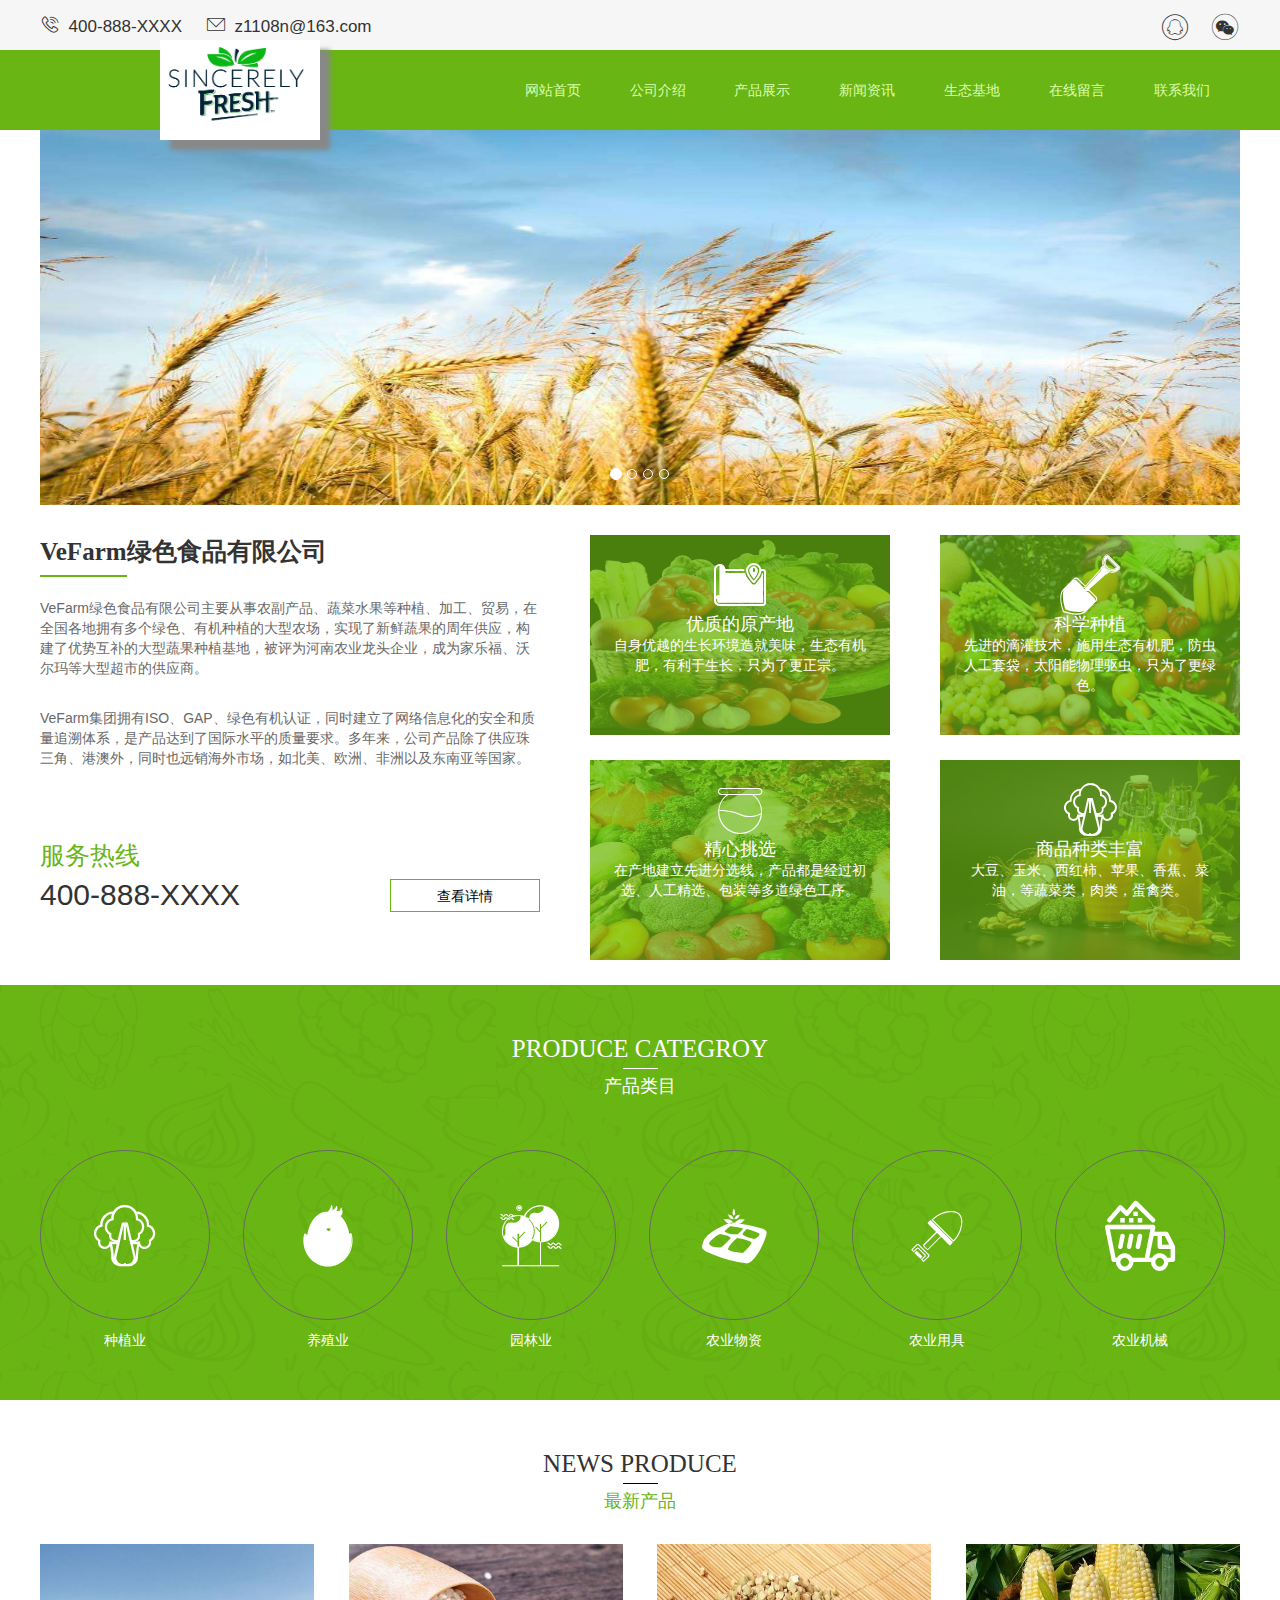
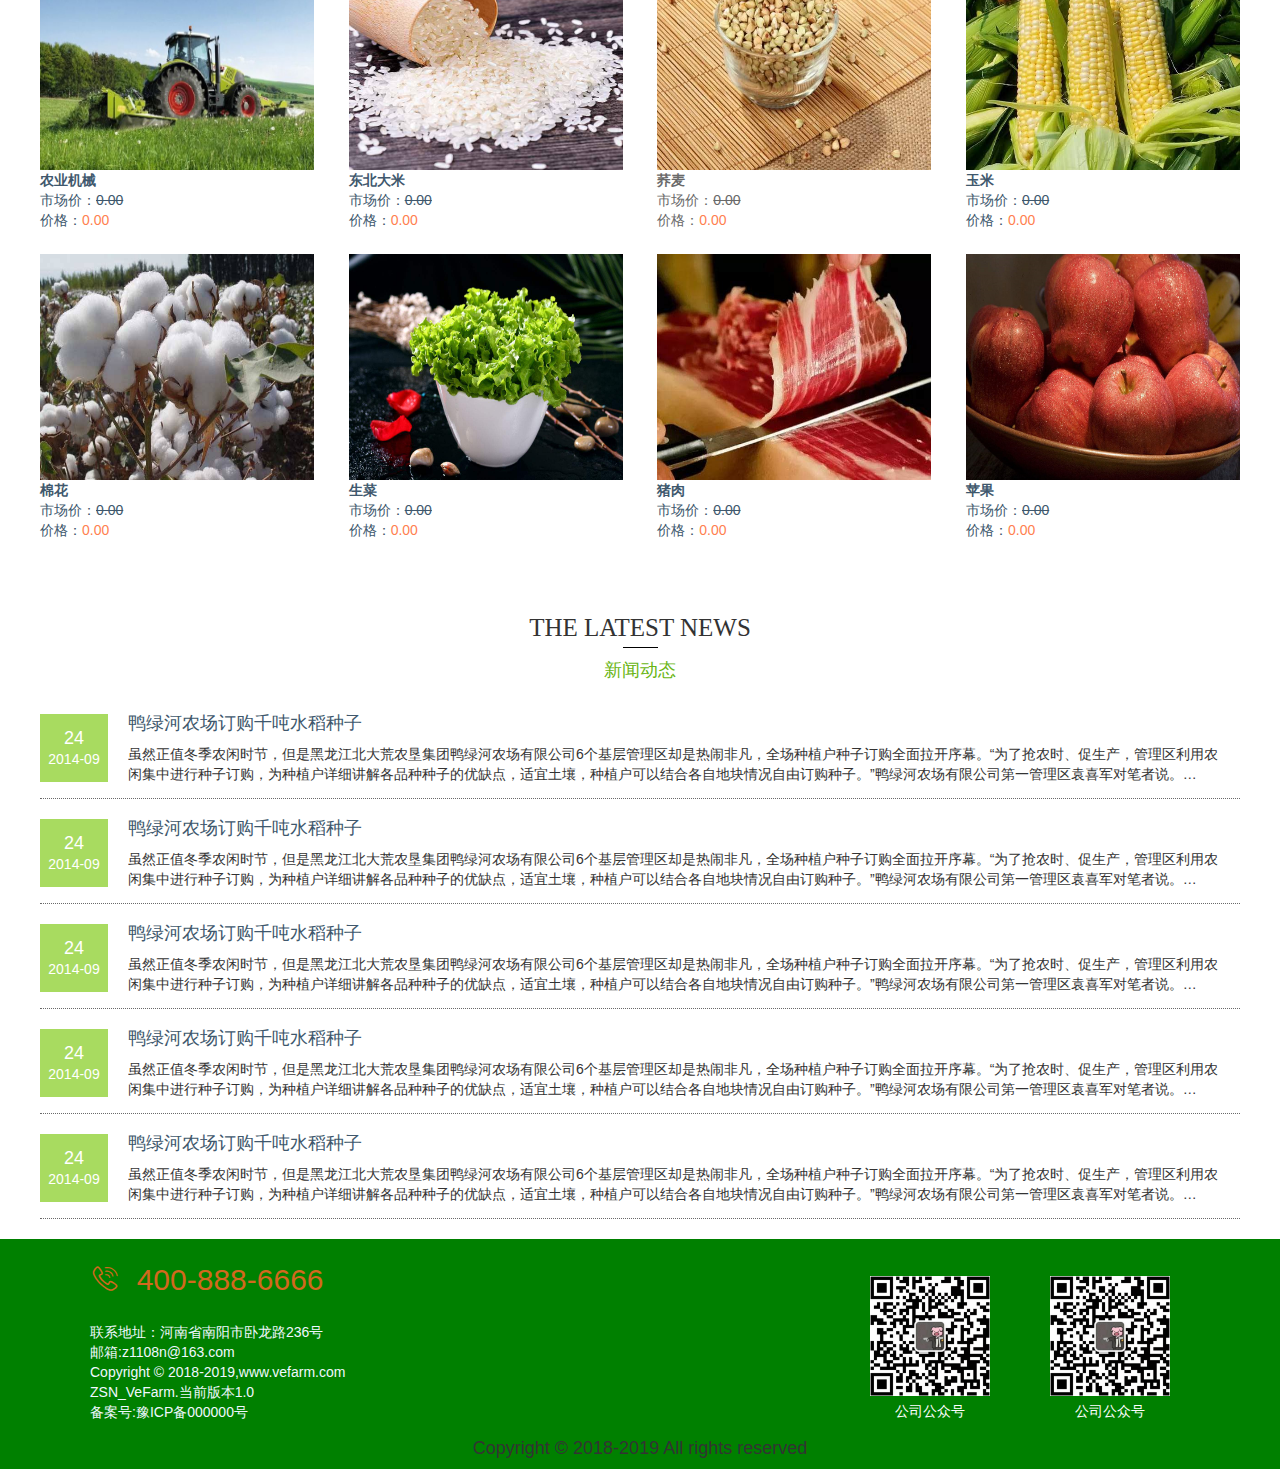
<file: index.html>
<!DOCTYPE html>
<html lang="en">

<head>
  <meta charset="UTF-8">
  <meta name="viewport" content="width=device-width, initial-scale=1.0">
  <meta http-equiv="X-UA-Compatible" content="ie=edge">
  <title>VeFarm</title>
  <link rel="stylesheet" href="./iconfont/style.css">
  <link rel="stylesheet" href="./assets/vendors/bootstrap/css/bootstrap.min.css">
  <link rel="stylesheet" href="./assets/css/base.css">
  <link rel="stylesheet" href="./assets/css/index.css">
</head>

<body>
  <header>
    <!-- <?php include_once './header.php'; ?> -->
    <div class="head">
      <div class="w">
        <i class="icon-dianhua"></i>
        <span>&nbsp;400-888-XXXX</span>
        <i class="icon-icon-p_xinfeng"></i>
        <span>&nbsp;z1108n@163.com</span>
        <i class="icon-weixin right" style="margin-top:2px"></i>
        <div class="box1"></div>
        <i class="icon-87 right" style="margin-right: 20px;"></i>
        <div class="box2"></div>
      </div>
    </div>
    <div class="top">
        <div class="w">
            <div class="t_left left">
              <img src="./assets/uploads/Logo-header.png" alt="">
            </div>
            <div class="t_right">
                <a href="index.html">网站首页</a>
                <a href="introduce.html">公司介绍</a>
                <a href="product.html">产品展示</a>
                <a href="news.html">新闻资讯</a>
                <a href="ecology.html">生态基地</a>
                <a href="message.html">在线留言</a>
                <a href="contact.html">联系我们</a>
            </div>
        </div>
    </div>
  </header>

  <!-- 轮播Carousel -->
  <div id="myCarousel" class="carousel slide">
    <!-- 轮播（Carousel）指标 -->
    <div class="carousel-inner">
      <ol class="carousel-indicators">
        <li data-target="#myCarousel" data-slide-to="0" class="active"></li>
        <li data-target="#myCarousel" data-slide-to="1"></li>
        <li data-target="#myCarousel" data-slide-to="2"></li>
        <li data-target="#myCarousel" data-slide-to="3"></li>
      </ol>
      <!-- 轮播（Carousel）项目 -->
      <div class="carousel-inner w">
        <div class="item active">
          <img src="./assets/uploads/slider1.jpg" alt="First slide">
        </div>
        <div class="item">
          <img src="./assets/uploads/slider2.jpg" alt="Second slide">
        </div>
        <div class="item">
          <img src="./assets/uploads/slider5.jpg" alt="Third slide">
        </div>
        <div class="item">
          <img src="./assets/uploads/slider4.jpg" alt="Forth slide">
        </div>
      </div>
      <!-- 轮播（Carousel）导航 -->
      <a href="#myCarousel" data-slide="prev" class="carousel-control left">
        <!-- 左箭头 -->
        <span class="glyphicon glyphicon-chevron-left"></span>
      </a>
      <a href="#myCarousel" data-slide="next" class="carousel-control right">
        <!-- 右箭头 -->
        <span class="glyphicon glyphicon-chevron-right"></span>
      </a>
    </div>
  </div>

  <!-- 公司介绍introduce -->
  <div id="introduce">
    <div class="w">
      <!-- 左边文字介绍 -->
      <div class="intro_left left">
        <h3 style="font: 700 25px '微软雅黑';"><span>VeFarm</span>绿色食品有限公司</h3>
        <p>VeFarm绿色食品有限公司主要从事农副产品、蔬菜水果等种植、加工、贸易，在全国各地拥有多个绿色、有机种植的大型农场，实现了新鲜蔬果的周年供应，构建了优势互补的大型蔬果种植基地，被评为河南农业龙头企业，成为家乐福、沃尔玛等大型超市的供应商。</p>
        <p>VeFarm集团拥有ISO、GAP、绿色有机认证，同时建立了网络信息化的安全和质量追溯体系，是产品达到了国际水平的质量要求。多年来，公司产品除了供应珠三角、港澳外，同时也远销海外市场，如北美、欧洲、非洲以及东南亚等国家。</p>
        <div class="intro_tel">
          <p style="color:#69b513;font-size: 25px">服务热线</p>
          <span>400-888-XXXX</span>
          <a href="./introduce.html">查看详情</a>
        </div>
      </div>
      <!-- 右边图片介绍 -->
      <div class="intro_right right">
        <ul>
          <li>
            <img class="intro_img" src="./assets/uploads/vegetable1.jpg">
            <div>
              <i class=" icon-ditu"></i>
              <h4>优质的原产地</h4>
              <p>自身优越的生长环境造就美味，生态有机肥，有利于生长，只为了更正宗。</p>
            </div>
          </li>
          <li>
            <img class="intro_img" src="./assets/uploads/vegetable2.jpg">
            <div>
              <i class=" icon-ziyuan"></i>
              <h4>科学种植</h4>
              <p>先进的滴灌技术，施用生态有机肥，防虫人工套袋，太阳能物理驱虫，只为了更绿色。</p>
            </div>
          </li>
          <li>
            <img class="intro_img" src="./assets/uploads/vegetable3.jpg">
            <div>
              <i class="icon-guanzi-"></i>
              <h4>精心挑选</h4>
              <p>在产地建立先进分选线，产品都是经过初选、人工精选、包装等多道绿色工序。</p>
            </div>
          </li>
          <li>
            <img class="intro_img" src="./assets/uploads/vegetable4.jpg">
            <div>
              <i class="icon-shucai1"></i>
              <h4>商品种类丰富</h4>
              <p>大豆、玉米、西红柿、苹果、香蕉、菜油，等蔬菜类，肉类，蛋禽类。</p>
            </div>
          </li>
        </ul>
      </div>
    </div>
  </div>

  <!-- 产品分类category -->
  <div id="category">
    <div class="w">
      <h4 style="font: 25px '微软雅黑';text-align: center;margin-top: 50px;">PRODUCE CATEGROY</h4>
      <span style="display:block;width:35px;height:1px;background-color:white;margin:5px auto"></span>
      <p style="text-align:center;font-size:18px">产品类目</p>
      <ul>
        <li>
          <div class="cate_box iconfont">&#xe606;</div>
          <span>种植业</span>
        </li>
        <li>
          <div class="cate_box iconfont">&#xe619;</div>
          <span>养殖业</span>
        </li>
        <li>
          <div class="cate_box iconfont">&#xe7b0;</div>
          <span>园林业</span>
        </li>
        <li>
          <div class="cate_box iconfont">&#xe62b;</div>
          <span>农业物资</span>
        </li>
        <li>
          <div class="cate_box icon-Concise"></div>
          <span>农业用具</span>
        </li>
        <li>
          <div class="cate_box iconfont">&#xe67b;</div>
          <span>农业机械</span>
        </li>
      </ul>
    </div>
  </div>

  <!-- 最新产品product -->
  <div id="product">
    <div class="w">
      <h4 style="font: 25px '微软雅黑';text-align: center;margin-top: 50px;">NEWS PRODUCE</h4>
      <span style="display:block;width:35px;height:1px;background-color:black;margin:5px auto"></span>
      <p style="text-align:center;font-size:18px;color:#69b513;margin-bottom: 30px;">最新产品</p>
      <ul>
        <li>
          <a href="./detail.html">
            <img src="./assets/uploads/new1.jpg" alt="农业机械">
            <p style="font-weight:700">农业机械</p>
            <p>市场价：<del>0.00</del></p>
            <p>价格：<span style="color:coral">0.00</span></p>
          </a>
        </li>
        <li>
          <a href="./detail.html">
            <img src="./assets/uploads/new2.jpg" alt="农业机械">
            <p style="font-weight:700">东北大米</p>
            <p>市场价：<del>0.00</del></p>
            <p>价格：<span style="color:coral">0.00</span></p>
          </a>
        </li>
        <li>
          <img src="./assets/uploads/new3.jpg" alt="农业机械">
          <p style="font-weight:700">荞麦</p>
          <p>市场价：<del>0.00</del></p>
          <p>价格：<span style="color:coral">0.00</span></p>
        </li>
        <li>
          <a href="./detail.html">
            <img src="./assets/uploads/new4.jpg" alt="农业机械">
            <p style="font-weight:700">玉米</p>
            <p>市场价：<del>0.00</del></p>
            <p>价格：<span style="color:coral">0.00</span></p>
          </a>
        </li>
        <li>
          <a href="./detail.html">
            <img src="./assets/uploads/new5.jpg" alt="农业机械">
            <p style="font-weight:700">棉花</p>
            <p>市场价：<del>0.00</del></p>
            <p>价格：<span style="color:coral">0.00</span></p>
          </a>
        </li>
        <li>
          <a href="./detail.html">
            <img src="./assets/uploads/new6.jpg" alt="农业机械">
            <p style="font-weight:700">生菜</p>
            <p>市场价：<del>0.00</del></p>
            <p>价格：<span style="color:coral">0.00</span></p>
          </a>
        </li>
        <li>
          <a href="./detail.html">
            <img src="./assets/uploads/new7.jpg" alt="农业机械">
            <p style="font-weight:700">猪肉</p>
            <p>市场价：<del>0.00</del></p>
            <p>价格：<span style="color:coral">0.00</span></p>
          </a>
        </li>
        <li>
          <a href="./detail.html">
            <img src="./assets/uploads/new8.jpg" alt="农业机械">
            <p style="font-weight:700">苹果</p>
            <p>市场价：<del>0.00</del></p>
            <p>价格：<span style="color:coral">0.00</span></p>
          </a>
        </li>
      </ul>
    </div>
  </div>

  <!-- 新闻动态statenews -->
  <div id="statenews">
    <div class="w">
      <h4 style="font: 25px '微软雅黑';text-align: center;margin-top: 50px;">THE LATEST NEWS</h4>
      <span style="display:block;width:35px;height:1px;background-color:black;margin:5px auto"></span>
      <p style="text-align:center;font-size:18px;color:#69b513;margin-bottom: 30px;">新闻动态</p>
      <ul>
        <li>
          <div class="news_date">
            <h4>24</h4>
            <span>2014-09</span>
          </div>
          <div class="news">
            <a href="./big_new.html"><a href="./big_new.html"><h4>鸭绿河农场订购千吨水稻种子</h4></a></a>
            <p>虽然正值冬季农闲时节，但是黑龙江北大荒农垦集团鸭绿河农场有限公司6个基层管理区却是热闹非凡，全场种植户种子订购全面拉开序幕。“为了抢农时、促生产，管理区利用农闲集中进行种子订购，为种植户详细讲解各品种种子的优缺点，适宜土壤，种植户可以结合各自地块情况自由订购种子。”鸭绿河农场有限公司第一管理区袁喜军对笔者说。

              　　为了让种植户有更多选择，管理区推荐了空育131、龙粳31、龙粳39、垦稻32、龙垦201、龙洋11等10多个品种。截至目前，全场种植户已经订购了1350余吨种子。农场种子管理部门、工商、派出所组成联合检查组，对全场种子销售企业进行实地检查，严把种子质量关，杜绝坑农害农现象出现。同时，加强辨识假冒伪劣种子宣传，提高种植户自我辨识能力。</p>
          </div>
        </li>
        <li>
          <div class="news_date">
            <h4>24</h4>
            <span>2014-09</span>
          </div>
          <div class="news">
            <a href="./big_new.html"><h4>鸭绿河农场订购千吨水稻种子</h4></a>
            <p>
              虽然正值冬季农闲时节，但是黑龙江北大荒农垦集团鸭绿河农场有限公司6个基层管理区却是热闹非凡，全场种植户种子订购全面拉开序幕。“为了抢农时、促生产，管理区利用农闲集中进行种子订购，为种植户详细讲解各品种种子的优缺点，适宜土壤，种植户可以结合各自地块情况自由订购种子。”鸭绿河农场有限公司第一管理区袁喜军对笔者说。

              　　为了让种植户有更多选择，管理区推荐了空育131、龙粳31、龙粳39、垦稻32、龙垦201、龙洋11等10多个品种。截至目前，全场种植户已经订购了1350余吨种子。农场种子管理部门、工商、派出所组成联合检查组，对全场种子销售企业进行实地检查，严把种子质量关，杜绝坑农害农现象出现。同时，加强辨识假冒伪劣种子宣传，提高种植户自我辨识能力。
            </p>
          </div>
        </li>
        <li>
          <div class="news_date">
            <h4>24</h4>
            <span>2014-09</span>
          </div>
          <div class="news">
            <a href="./big_new.html"><h4>鸭绿河农场订购千吨水稻种子</h4></a>
            <p>
              虽然正值冬季农闲时节，但是黑龙江北大荒农垦集团鸭绿河农场有限公司6个基层管理区却是热闹非凡，全场种植户种子订购全面拉开序幕。“为了抢农时、促生产，管理区利用农闲集中进行种子订购，为种植户详细讲解各品种种子的优缺点，适宜土壤，种植户可以结合各自地块情况自由订购种子。”鸭绿河农场有限公司第一管理区袁喜军对笔者说。

              　　为了让种植户有更多选择，管理区推荐了空育131、龙粳31、龙粳39、垦稻32、龙垦201、龙洋11等10多个品种。截至目前，全场种植户已经订购了1350余吨种子。农场种子管理部门、工商、派出所组成联合检查组，对全场种子销售企业进行实地检查，严把种子质量关，杜绝坑农害农现象出现。同时，加强辨识假冒伪劣种子宣传，提高种植户自我辨识能力。
            </p>
          </div>
        </li>
        <li>
          <div class="news_date">
            <h4>24</h4>
            <span>2014-09</span>
          </div>
          <div class="news">
            <a href="./big_new.html"><h4>鸭绿河农场订购千吨水稻种子</h4></a>
            <p>
              虽然正值冬季农闲时节，但是黑龙江北大荒农垦集团鸭绿河农场有限公司6个基层管理区却是热闹非凡，全场种植户种子订购全面拉开序幕。“为了抢农时、促生产，管理区利用农闲集中进行种子订购，为种植户详细讲解各品种种子的优缺点，适宜土壤，种植户可以结合各自地块情况自由订购种子。”鸭绿河农场有限公司第一管理区袁喜军对笔者说。

              　　为了让种植户有更多选择，管理区推荐了空育131、龙粳31、龙粳39、垦稻32、龙垦201、龙洋11等10多个品种。截至目前，全场种植户已经订购了1350余吨种子。农场种子管理部门、工商、派出所组成联合检查组，对全场种子销售企业进行实地检查，严把种子质量关，杜绝坑农害农现象出现。同时，加强辨识假冒伪劣种子宣传，提高种植户自我辨识能力。
            </p>
          </div>
        </li>
        <li>
          <div class="news_date">
            <h4>24</h4>
            <span>2014-09</span>
          </div>
          <div class="news">
            <a href="./big_new.html"><h4>鸭绿河农场订购千吨水稻种子</h4></a>
            <p>
              虽然正值冬季农闲时节，但是黑龙江北大荒农垦集团鸭绿河农场有限公司6个基层管理区却是热闹非凡，全场种植户种子订购全面拉开序幕。“为了抢农时、促生产，管理区利用农闲集中进行种子订购，为种植户详细讲解各品种种子的优缺点，适宜土壤，种植户可以结合各自地块情况自由订购种子。”鸭绿河农场有限公司第一管理区袁喜军对笔者说。

              　　为了让种植户有更多选择，管理区推荐了空育131、龙粳31、龙粳39、垦稻32、龙垦201、龙洋11等10多个品种。截至目前，全场种植户已经订购了1350余吨种子。农场种子管理部门、工商、派出所组成联合检查组，对全场种子销售企业进行实地检查，严把种子质量关，杜绝坑农害农现象出现。同时，加强辨识假冒伪劣种子宣传，提高种植户自我辨识能力。
            </p>
          </div>
        </li>
      </ul>
    </div>
  </div>

  <!-- 底部footer -->
  <div id="footer">
    <div class="w clearfix">
      <!-- 左边部分 -->
      <div class="f_left left">
        <div class="f_tel">
          <i class="icon-dianhua"></i>
          <span>&nbsp;400-888-6666</span>
        </div>
        <div class="f_content">
          <p>联系地址：河南省南阳市卧龙路236号</p>
          <p>邮箱:z1108n@163.com</p>
          <p>Copyright © 2018-2019,www.vefarm.com</p>
          <p>ZSN_VeFarm.当前版本1.0</p>
          <p>备案号:豫ICP备000000号</p>
        </div>
      </div>
      <!-- 右边部分 -->
      <div class="f_right right">
        <div class="offical_accounts left">
          <img src="./assets/uploads/weixin.png" alt="">
          <p>公司公众号</p>
        </div>
        <div class="left">
          <img src="./assets/uploads/weixin.png" alt="">
          <p>公司公众号</p>
        </div>
      </div>
      <h4>Copyright © 2018-2019 All rights reserved</h4>
    </div>
  </div>

  <script src="./assets/vendors/jquery/jquery.js"></script>
  <script src="./assets/vendors/bootstrap/js/bootstrap.min.js"></script>
  <script type="text/javascript">
    $(function () {
      // 获取QQ图标盒子
      $('.icon-87').hover(function () {
        $('.box2').css("background-color", "yellow")
      }, function () {
        $('.box2').css("background-color", "red")
      })

      //轮播图自动播放
      $('#myCarousel').carousel({
        interval: 3000, //自动播放4s
      });
    });
  </script>
</body>

</html>
</file>
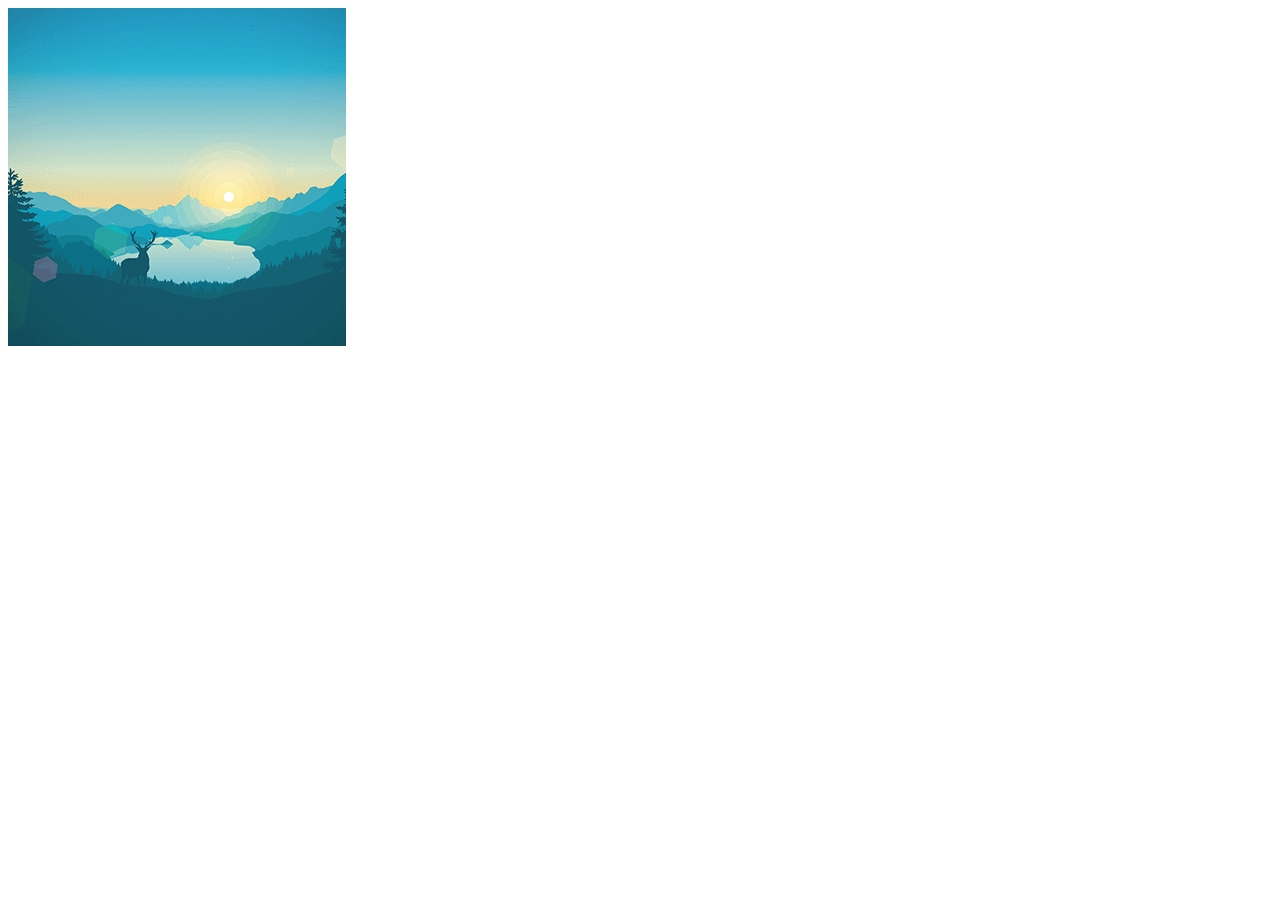
<file: assets/vendors/jq_bigimg/index.html>
<!doctype html>
<html>
<head>
<meta http-equiv="Content-Type" content="text/html; charset=utf-8" /> 
  <title>XQ_bigimg</title>
</head>
<body>
  <img src="img/demo.png" xq_big="true" setting='{"pwidth":400,"pheight":400,"margin_top":0,"margin_left":0}'/>
  <!--  
  {
    "pwidth"  :   300,  //配置可视区域的宽度 默认300px
    "pheight" :   200,  //配置可视区域的高度 默认200px
    "scale"   :   3,    //设置图片的放大比例 默认3倍
    "margin_top"  : 50, //设置可是区域距离当前主体img的顶部距离
    "margin_left"   : 50,//设置可是区域距离当前主体img的右边距离
    "pclass"    : "",    //为可视区域添加自定义类样式
    "bigImg"  :""        //设置当前主体所对应的大图片地址值，如果不设置，默认取当前img的地址值
  }
   -->
</body>
</html>
<script src="js/jquery-1.8.2.js"></script> 
<script src="js/xq_bigimg.js"></script>
</file>
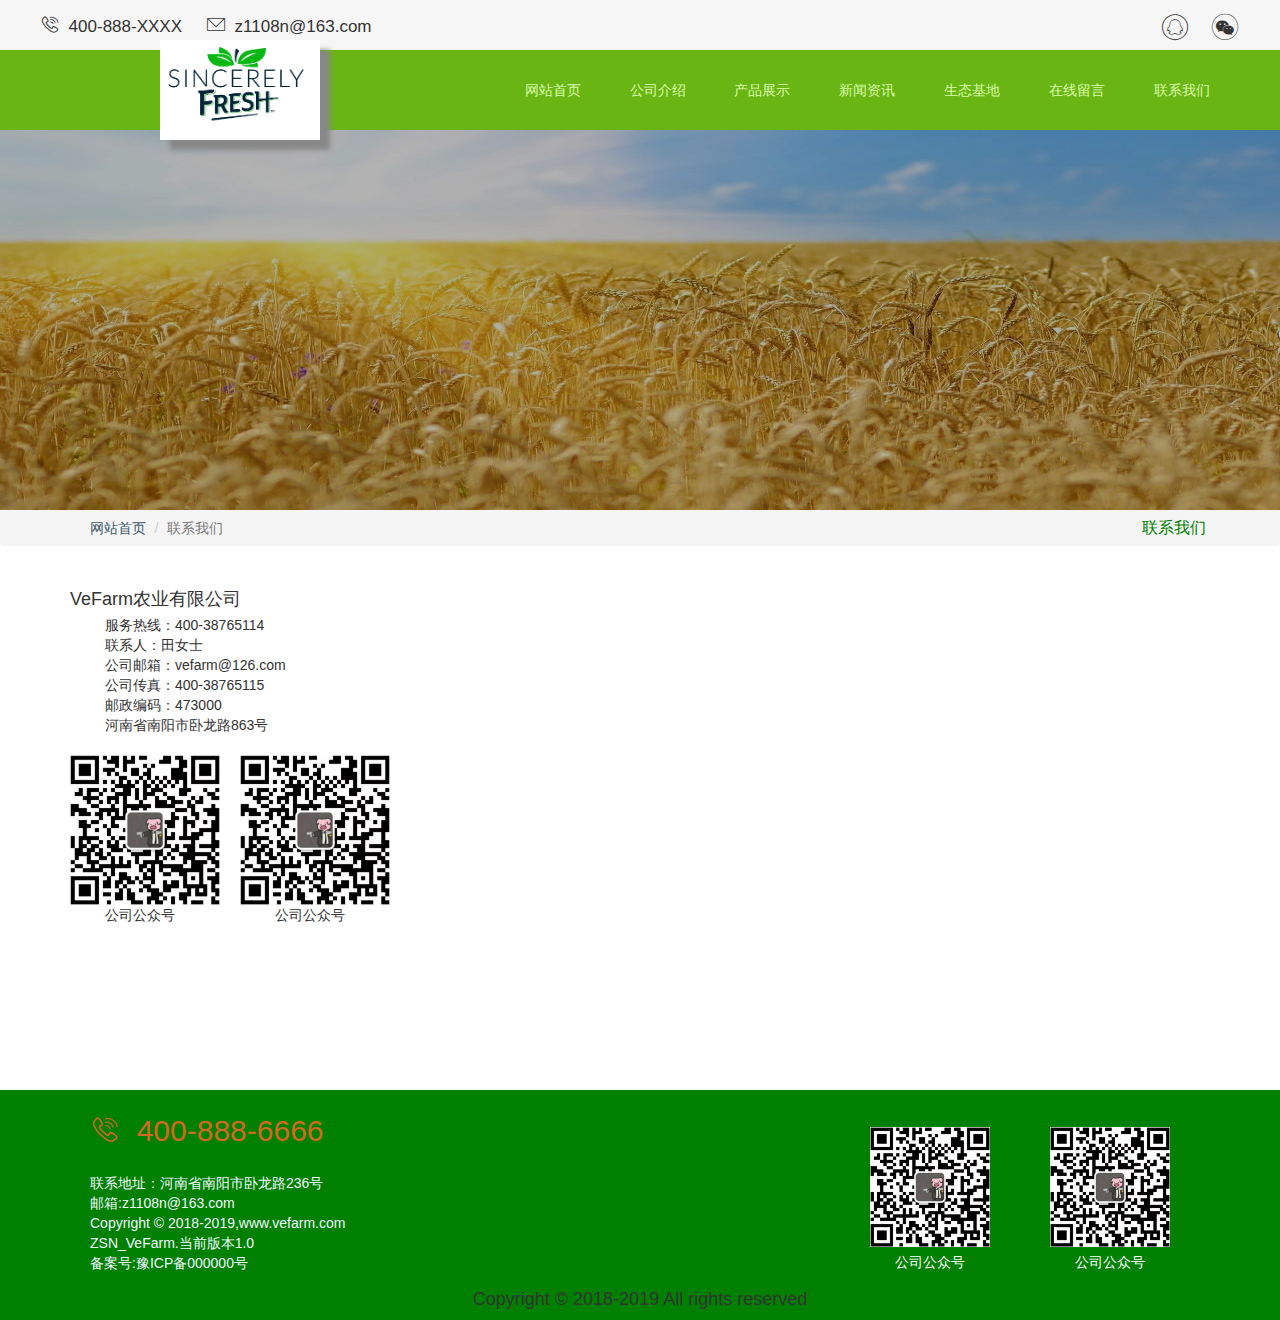
<file: contact.html>
<!DOCTYPE html>
<html lang="en">
<head>
	<meta charset="UTF-8">
	<title>联系我们</title>
	<link rel="stylesheet" href="./iconfont/style.css">
    <link rel="stylesheet" href="./assets/vendors/bootstrap/css/bootstrap.min.css">
    <link rel="stylesheet" href="./assets/css/base.css">
    <link rel="stylesheet" href="./assets/css/index.css">
    <link rel="stylesheet" href="./assets/css/introduce.css">
    <link rel="stylesheet" href="./assets/css/contact.css">
</head>
<body>
	<!-- 头部header -->
    <header>
      <!-- <?php include_once './header.php'; ?> -->
      <div class="head">
        <div class="w">
            <i class="icon-dianhua"></i>
            <span>&nbsp;400-888-XXXX</span>
            <i class="icon-icon-p_xinfeng"></i>
            <span>&nbsp;z1108n@163.com</span>
            <i class="icon-weixin right" style="margin-top:2px"></i>
            <div class="box1"></div>
            <i class="icon-87 right" style="margin-right: 20px;"></i>
            <div class="box2"></div>
        </div>
      </div>
        <div class="top">
        <div class="w">
            <div class="t_left left">
              <img src="./assets/uploads/Logo-header.png" alt="">
            </div>
            <div class="t_right">
                <a href="index.html">网站首页</a>
                <a href="introduce.html">公司介绍</a>
                <a href="product.html">产品展示</a>
                <a href="news.html">新闻资讯</a>
                <a href="ecology.html">生态基地</a>
                <a href="message.html">在线留言</a>
                <a href="contact.html">联系我们</a>
            </div>
        </div>
      </div>
    </header>
    <!-- 导航nav -->
    <div class="banner">
      <div class="mask"></div>
      <img src="./assets/uploads/banner3.jpg">
      <p class="banner_one">联系我们</p>
      <p class="banner_two">CONTACT US</p>
    </div>
  
    <!-- 面包屑 -->
    <nav aria-label="breadcrumb">
      <ol class="breadcrumb">
        <li class="breadcrumb-item"><a href="./index.html">网站首页</a></li>
        <li class="breadcrumb-item active" aria-current="page">联系我们</li>
      </ol>
      <span class="breadcrumb_right">联系我们</span>
    </nav>

    <!-- 内容部分 -->
    <div class="container">
        <div class="left">
            <h4>VeFarm农业有限公司</h4>
            <p>服务热线：400-38765114</p>
            <p>联系人：田女士</p>
            <p>公司邮箱：vefarm@126.com</p>
            <p>公司传真：400-38765115</p>
            <p>邮政编码：473000</p>
            <p>河南省南阳市卧龙路863号</p>
            <ul class="ercode">
                <li>
                    <img src="./assets/uploads/weixin.png" alt="">
                    <p>公司公众号</p>
                </li>
                <li>
                    <img src="./assets/uploads/weixin.png" alt="">
                    <p>公司公众号</p>
                </li>
            </ul>
        </div>
        <div class="right">
            <div class="panel-body" id="allmap" >                       
            </div>
        </div>
    </div>


   <!-- 底部 -->
    <div id="footer">
        <div class="w clearfix">
          <!-- 左边部分 -->
          <div class="f_left left">
            <div class="f_tel">
              <i class="icon-dianhua"></i>
              <span>&nbsp;400-888-6666</span>
            </div>
            <div class="f_content">
              <p>联系地址：河南省南阳市卧龙路236号</p>
              <p>邮箱:z1108n@163.com</p>
              <p>Copyright © 2018-2019,www.vefarm.com</p>
              <p>ZSN_VeFarm.当前版本1.0</p>
              <p>备案号:豫ICP备000000号</p>
            </div>
          </div>
          <!-- 右边部分 -->
          <div class="f_right right">
            <div class="offical_accounts left">
              <img src="./assets/uploads/weixin.png" alt="">
              <p>公司公众号</p>
            </div>
            <div class="left">
              <img src="./assets/uploads/weixin.png" alt="">
              <p>公司公众号</p>
            </div>
          </div>
          <h4>Copyright © 2018-2019 All rights reserved</h4>
        </div>
      </div>

    <script type="text/javascript" src="./assets/vendors/jquery.1.11.js"></script>
    <script type="text/javascript" src="http://api.map.baidu.com/api?v=1.3"></script>
    <script type="text/javascript">
         // 百度地图API功能
        var map = new BMap.Map("allmap");    // 创建Map实例
        map.centerAndZoom(new BMap.Point(112.4898,32.9762), 11);  // 初始化地图,设置中心点坐标和地图级别 北纬N32°58′41.11″ 东经E112°29′1.73″
        map.addControl(new BMap.MapTypeControl());   //添加地图类型控件
        map.setCurrentCity("南阳");          // 设置地图显示的城市 此项是必须设置的
        map.enableScrollWheelZoom(true);     //开启鼠标滚轮缩放 

        
    </script>
</body>
</html>
</file>
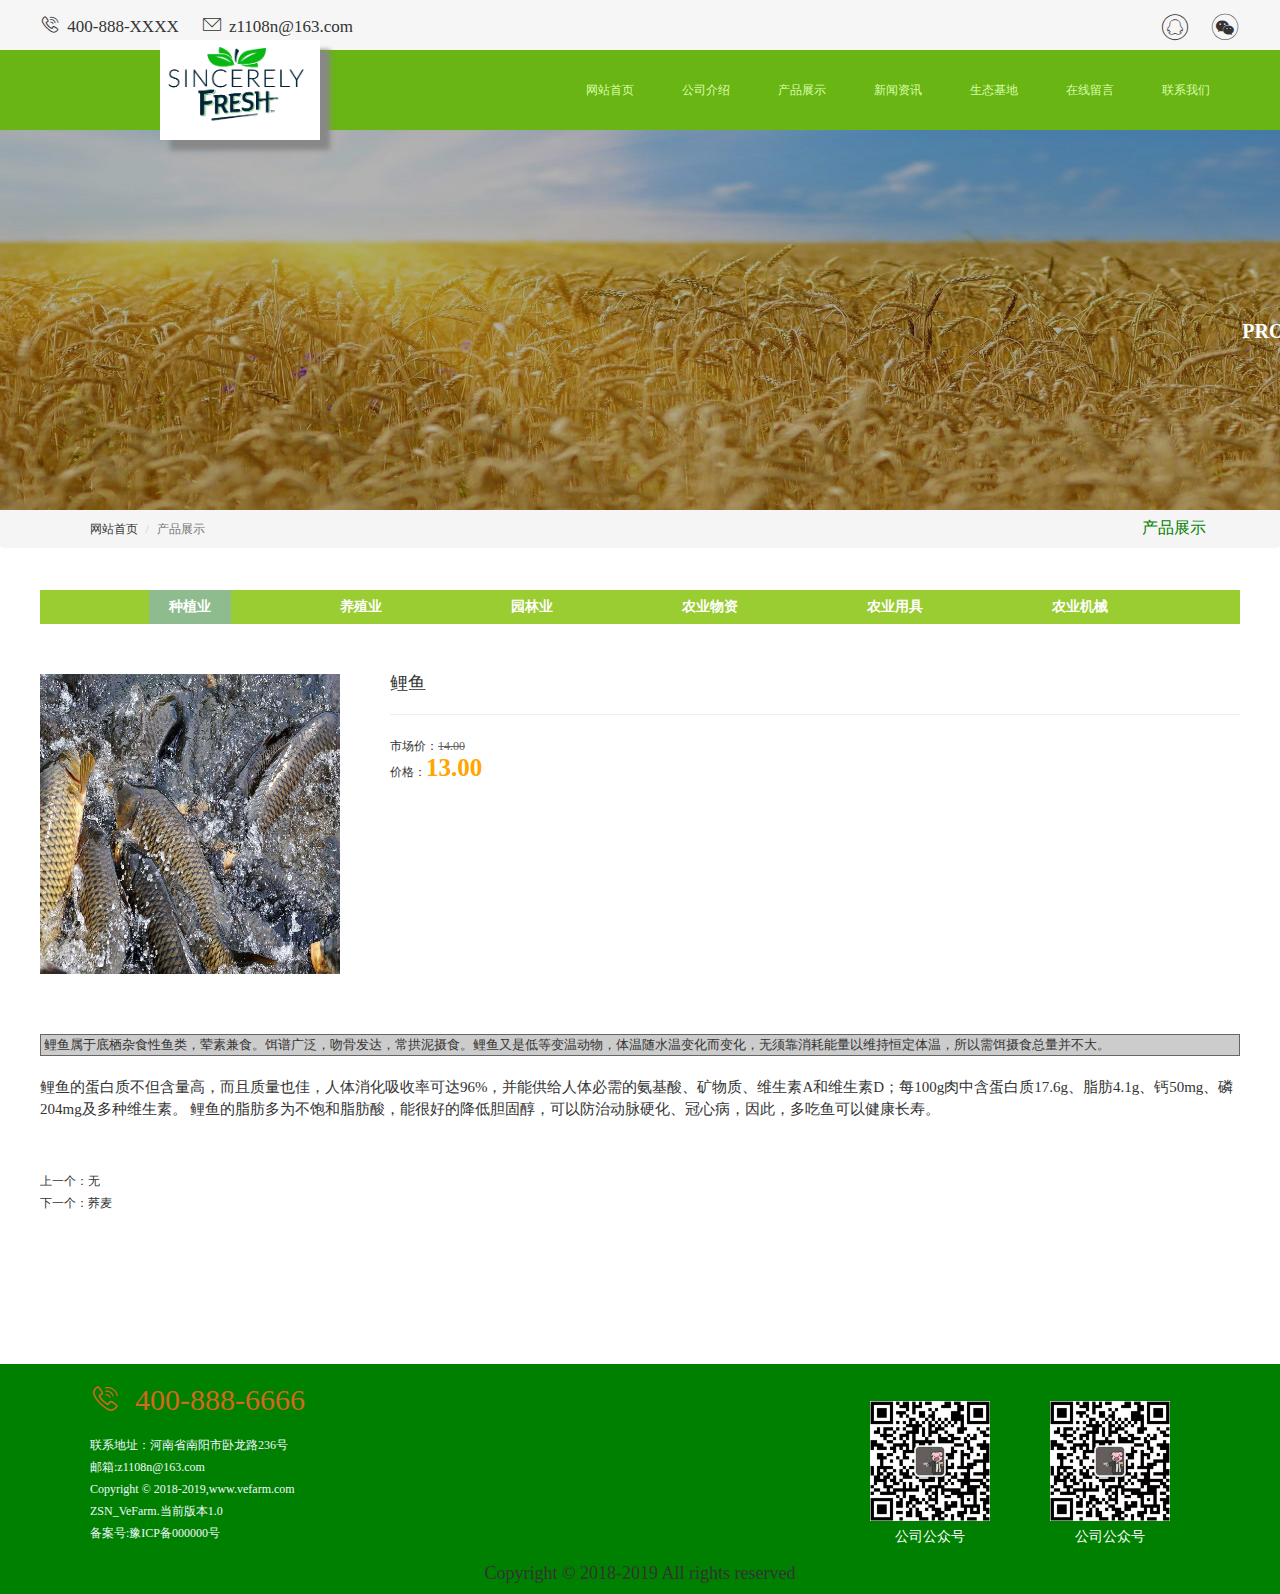
<file: detail.html>
<!DOCTYPE html>
<html lang="en">
<head>
	<meta charset="UTF-8">
	<title>产品展示</title>
	<link rel="stylesheet" href="./iconfont/style.css">
    <link rel="stylesheet" href="./assets/vendors/bootstrap/css/bootstrap.min.css">
    <link rel="stylesheet" href="./assets/css/base.css">
    <link rel="stylesheet" href="./assets/css/index.css">
    <link rel="stylesheet" href="./assets/css/introduce.css">
    <link rel="stylesheet" type="text/css" href="./assets/css/product.css">
    <link rel="stylesheet" type="text/css" href="./assets/css/detail.css">
</head>
<body>
	<!-- 头部header -->
    <header>
      <!-- <?php include_once './header.php'; ?> -->
      <div class="head">
        <div class="w">
            <i class="icon-dianhua"></i>
            <span>&nbsp;400-888-XXXX</span>
            <i class="icon-icon-p_xinfeng"></i>
            <span>&nbsp;z1108n@163.com</span>
            <i class="icon-weixin right" style="margin-top:2px"></i>
            <div class="box1"></div>
            <i class="icon-87 right" style="margin-right: 20px;"></i>
            <div class="box2"></div>
        </div>
      </div>
        <div class="top">
        <div class="w">
            <div class="t_left left">
              <img src="./assets/uploads/Logo-header.png" alt="">
            </div>
            <div class="t_right">
                <a href="index.html">网站首页</a>
                <a href="introduce.html">公司介绍</a>
                <a href="product.html">产品展示</a>
                <a href="news.html">新闻资讯</a>
                <a href="ecology.html">生态基地</a>
                <a href="message.html">在线留言</a>
                <a href="contact.html">联系我们</a>
            </div>
        </div>
      </div>    </header>
    <!-- 导航nav -->
    <div class="banner">
      <div class="mask"></div>
      <img src="./assets/uploads/banner3.jpg">
      <p class="banner_one">产品展示</p>
      <p class="banner_two">PRODUCT SHOW</p>
    </div>
  
    <!-- 面包屑 -->
    <nav aria-label="breadcrumb">
      <ol class="breadcrumb">
        <li class="breadcrumb-item"><a href="./index.html">网站首页</a></li>
        <li class="breadcrumb-item active" aria-current="page">产品展示</li>
      </ol>
      <span class="breadcrumb_right">产品展示</span>
    </nav>

    <!-- 页面导航 -->
    <ul id="nav" class="nav clearfix w">
      <li class="nLi on">
          <h3><a href="javascript:;" target="_blank">种植业</a></h3>
          <ul class="sub">
            <li><a href="#">粮油作物</a></li>
            <li><a href="#">纤维作物</a></li>
            <li><a href="#">蔬菜</a></li>
            <li><a href="#">水果</a></li>
          </ul>
      </li>
      <li class="nLi">
          <h3><a href="javascript:;" target="_blank">养殖业</a></h3>
          <ul class="sub">
            <li><a href="#">水产业</a></li>
            <li><a href="#">畜牧业</a></li>
          </ul>
      </li>
      <li class="nLi ">
          <h3><a href="javascript:;" target="_blank">园林业</a></h3>
          <ul class="sub">
            <li><a href="#">园林植物</a></li>
            <li><a href="#">园林资材</a></li>
          </ul>
      </li>
      <li class="nLi">
          <h3><a href="javascript:;" target="_blank">农业物资</a></h3>
          <ul class="sub">
            <li><a href="#">农业原药</a></li>
            <li><a href="#">有机肥</a></li>
          </ul>
      </li>
      <li class="nLi">
        <h3><a href="javascript:;" target="_blank">农业用具</a></h3>
      </li>
      <li class="nLi">
        <h3><a href="javascript:;" target="_blank">农业机械</a></h3>
      </li>
    </ul>

    <!-- 产品详情页 -->
    <div class="detail w clearfix">
      <!-- 放大镜插件 -->
      <div class="box">
         <img src="./assets/uploads/fish.jpg" xq_big="true" setting='{"pwidth":370,"pheight":350,"margin_top":0,"margin_left":0}'/>
      </div>
      <div class="detail_right right">
        <h4>鲤鱼</h4>
        <hr>
        <p>市场价：<del>14.00</del></p>
        <p>价格：<span>13.00</span></p>
      </div>
      <div class="detail_content">
        <div class="detail_box">
          <h5>&nbsp;鲤鱼属于底栖杂食性鱼类，荤素兼食。饵谱广泛，吻骨发达，常拱泥摄食。鲤鱼又是低等变温动物，体温随水温变化而变化，无须靠消耗能量以维持恒定体温，所以需饵摄食总量并不大。</h5>
        </div>
        <p>
          鲤鱼的蛋白质不但含量高，而且质量也佳，人体消化吸收率可达96%，并能供给人体必需的氨基酸、矿物质、维生素A和维生素D；每100g肉中含蛋白质17.6g、脂肪4.1g、钙50mg、磷204mg及多种维生素。
          鲤鱼的脂肪多为不饱和脂肪酸，能很好的降低胆固醇，可以防治动脉硬化、冠心病，因此，多吃鱼可以健康长寿。
        </p>
      </div>
      <div class="detail_next">
        <p>上一个：<a href="">无</a></p>
        <p>下一个：<a href="javascript:;">荞麦</a></p>
      </div>
    </div>

    <!-- 底部footer -->
    <div id="footer">
      <div class="w clearfix">
        <!-- 左边部分 -->
        <div class="f_left left">
          <div class="f_tel">
            <i class="icon-dianhua"></i>
            <span>&nbsp;400-888-6666</span>
          </div>
          <div class="f_content">
            <p>联系地址：河南省南阳市卧龙路236号</p>
            <p>邮箱:z1108n@163.com</p>
            <p>Copyright © 2018-2019,www.vefarm.com</p>
            <p>ZSN_VeFarm.当前版本1.0</p>
            <p>备案号:豫ICP备000000号</p>
          </div>
        </div>
        <!-- 右边部分 -->
        <div class="f_right right">
          <div class="offical_accounts left">
            <img src="./assets/uploads/weixin.png" alt="">
            <p>公司公众号</p>
          </div>
          <div class="left">
            <img src="./assets/uploads/weixin.png" alt="">
            <p>公司公众号</p>
          </div>
        </div>
        <h4>Copyright © 2018-2019 All rights reserved</h4>
      </div>
    </div>

   


    <script type="text/javascript" src="./assets/vendors/jquery.1.11.js"></script>
    <script type="text/javascript" src="./assets/vendors/SuperSlide2.1/jquery.SuperSlide.2.1.3.js"></script>
    <script type="text/javascript" src="./assets/vendors/jq_bigimg/js/xq_bigimg.js"></script>

    <script id="jsID" type="text/javascript">
      
      jQuery("#nav").slide({ 
        type:"menu",// 效果类型，针对菜单/导航而引入的参数（默认slide）
        titCell:".nLi", //鼠标触发对象
        targetCell:".sub", //titCell里面包含的要显示/消失的对象
        effect:"slideDown", //targetCell下拉效果
        delayTime:300 , //效果时间
        triggerTime:0, //鼠标延迟触发时间（默认150）
        returnDefault:true //鼠标移走后返回默认状态，例如默认频道是“预告片”，鼠标移走后会返回“预告片”（默认false）
      });

    </script>

</body>
</html>
</file>
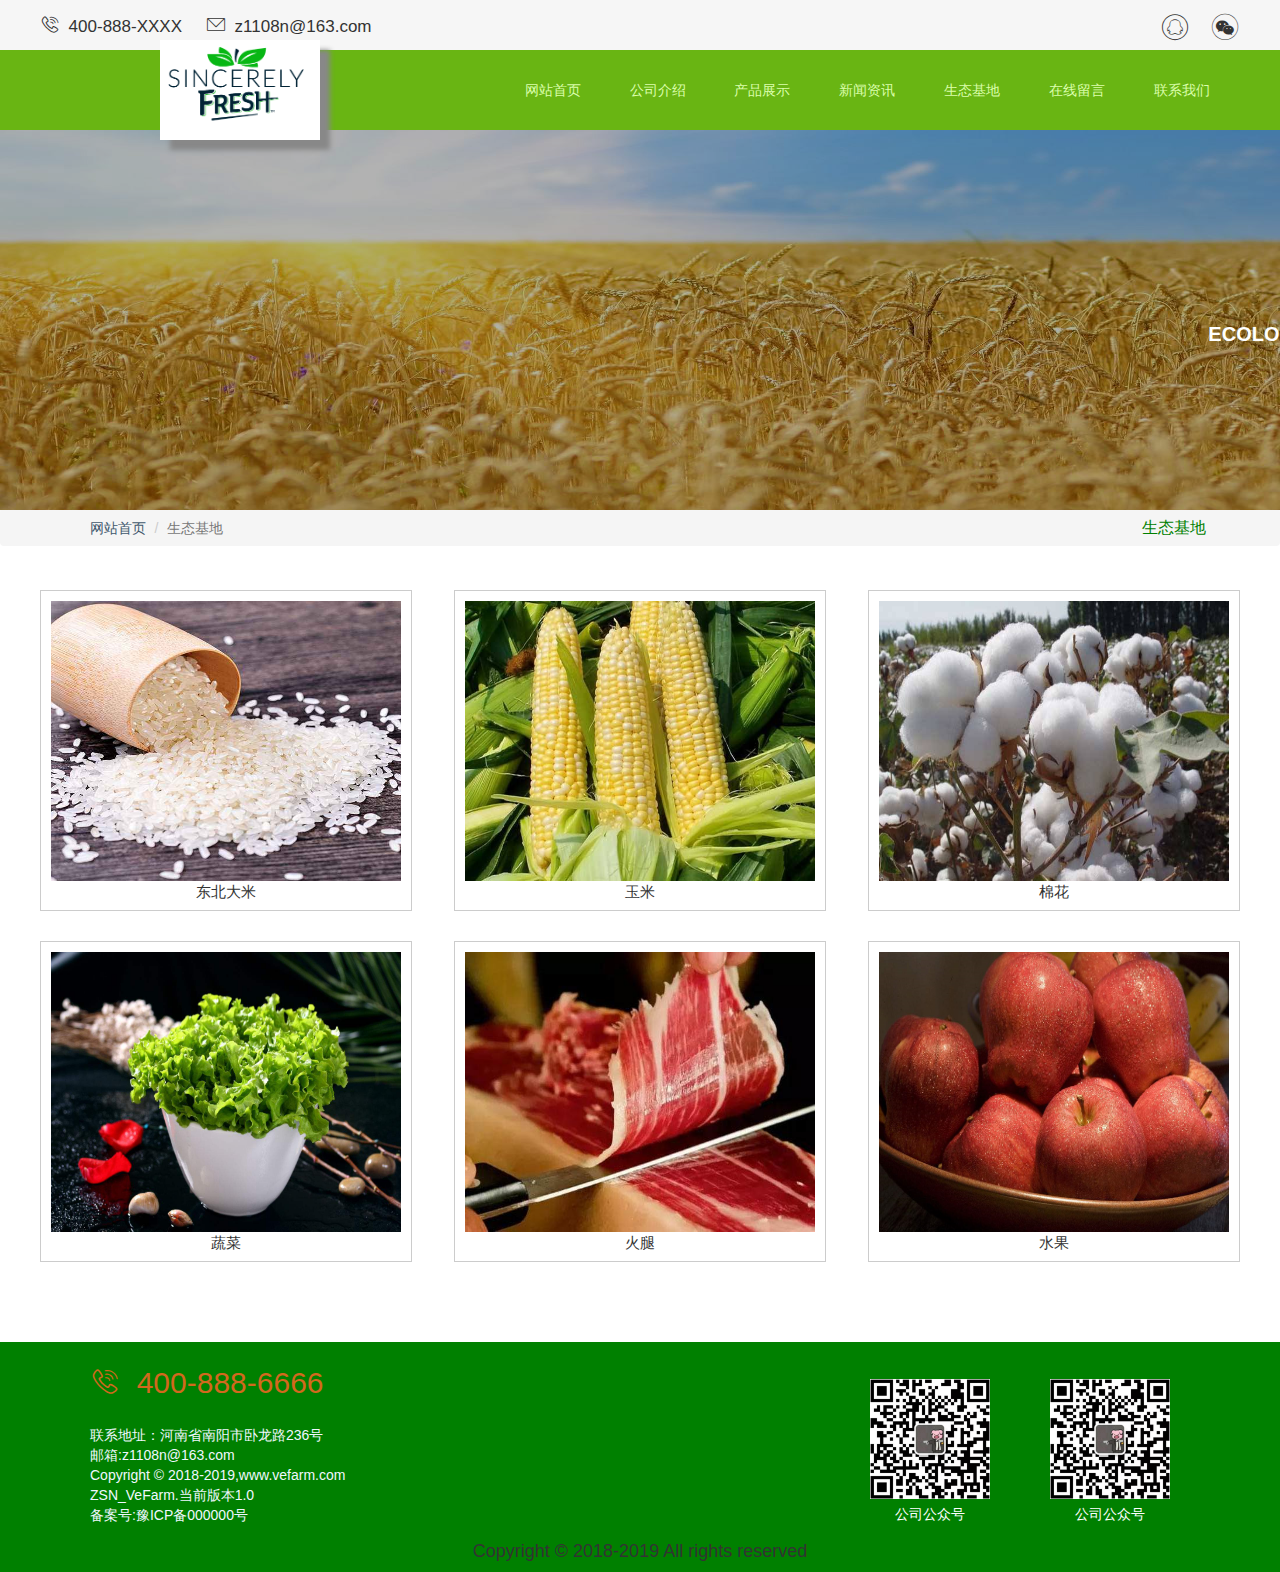
<file: ecology.html>
<!DOCTYPE html>
<html lang="en">
<head>
	<meta charset="UTF-8">
	<title>生态基地</title>
	<link rel="stylesheet" href="./iconfont/style.css">
    <link rel="stylesheet" href="./assets/vendors/bootstrap/css/bootstrap.min.css">
    <link rel="stylesheet" href="./assets/css/base.css">
    <link rel="stylesheet" href="./assets/css/index.css">
    <link rel="stylesheet" href="./assets/css/introduce.css">
    <link rel="stylesheet" href="./assets/css/ecology.css">
</head>
<body>
	<!-- 头部header -->
    <header>
      <!-- <?php include_once './header.php'; ?> -->
      <div class="head">
        <div class="w">
            <i class="icon-dianhua"></i>
            <span>&nbsp;400-888-XXXX</span>
            <i class="icon-icon-p_xinfeng"></i>
            <span>&nbsp;z1108n@163.com</span>
            <i class="icon-weixin right" style="margin-top:2px"></i>
            <div class="box1"></div>
            <i class="icon-87 right" style="margin-right: 20px;"></i>
            <div class="box2"></div>
        </div>
      </div>
      <div class="top">
        <div class="w">
            <div class="t_left left">
              <img src="./assets/uploads/Logo-header.png" alt="">
            </div>
            <div class="t_right">
                <a href="index.html">网站首页</a>
                <a href="introduce.html">公司介绍</a>
                <a href="product.html">产品展示</a>
                <a href="news.html">新闻资讯</a>
                <a href="ecology.html">生态基地</a>
                <a href="message.html">在线留言</a>
                <a href="contact.html">联系我们</a>
            </div>
        </div>
      </div>
    </header>
    <!-- 导航nav -->
    <div class="banner">
      <div class="mask"></div>
      <img src="./assets/uploads/banner3.jpg">
      <p class="banner_one">生态基地</p>
      <p class="banner_two">ECOLOGICAL BASIS​​​​​</p>
    </div>
  
    <!-- 面包屑 -->
    <nav aria-label="breadcrumb">
      <ol class="breadcrumb">
        <li class="breadcrumb-item"><a href="./index.html">网站首页</a></li>
        <li class="breadcrumb-item active" aria-current="page">生态基地</li>
      </ol>
      <span class="breadcrumb_right">生态基地</span>
    </nav>

    <!-- 基地详情 -->
    <div class="ecology_list w clearfix">
      <ul>
        <li>
          <img src="./assets/uploads/new2.jpg" alt="">
          <p>东北大米</p>
        </li>
        <li>
          <img src="./assets/uploads/new4.jpg" alt="">
          <p>玉米</p>
        </li>
        <li>
          <img src="./assets/uploads/new5.jpg" alt="">
          <p>棉花</p>
        </li>
        <li>
          <img src="./assets/uploads/new6.jpg" alt="">
          <p>蔬菜</p>
        </li>
        <li>
          <img src="./assets/uploads/new7.jpg" alt="">
          <p>火腿</p>
        </li>
        <li>
          <img src="./assets/uploads/new8.jpg" alt="">
          <p>水果</p>
        </li>
      </ul>
    </div>


    <!-- 底部footer -->
  <div id="footer">
    <div class="w clearfix">
      <!-- 左边部分 -->
      <div class="f_left left">
        <div class="f_tel">
          <i class="icon-dianhua"></i>
          <span>&nbsp;400-888-6666</span>
        </div>
        <div class="f_content">
          <p>联系地址：河南省南阳市卧龙路236号</p>
          <p>邮箱:z1108n@163.com</p>
          <p>Copyright © 2018-2019,www.vefarm.com</p>
          <p>ZSN_VeFarm.当前版本1.0</p>
          <p>备案号:豫ICP备000000号</p>
        </div>
      </div>
      <!-- 右边部分 -->
      <div class="f_right right">
        <div class="offical_accounts left">
          <img src="./assets/uploads/weixin.png" alt="">
          <p>公司公众号</p>
        </div>
        <div class="left">
          <img src="./assets/uploads/weixin.png" alt="">
          <p>公司公众号</p>
        </div>
      </div>
      <h4>Copyright © 2018-2019 All rights reserved</h4>
    </div>
  </div>

</body>
</html>
</file>
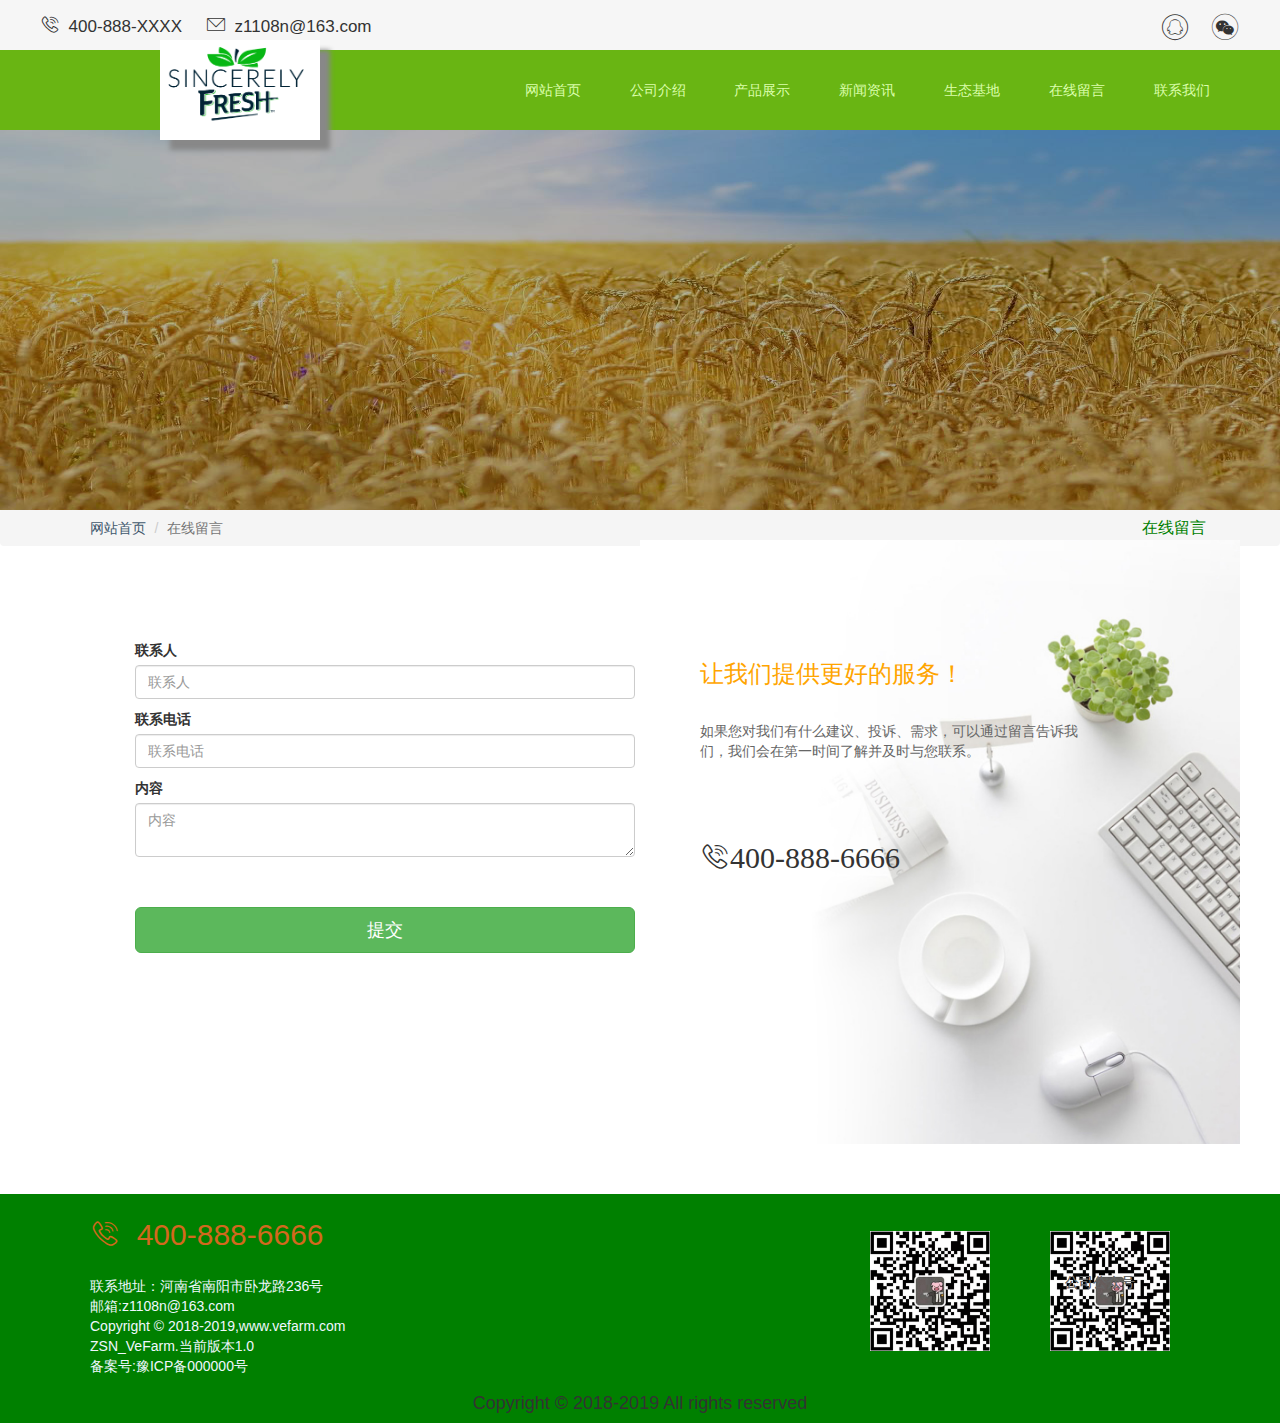
<file: message.html>
<!DOCTYPE html>
<html lang="en">
<head>
	<meta charset="UTF-8">
	<title>在线留言</title>
	<link rel="stylesheet" href="./iconfont/style.css">
    <link rel="stylesheet" href="./assets/vendors/bootstrap/css/bootstrap.min.css">
    <link rel="stylesheet" href="./assets/css/base.css">
    <link rel="stylesheet" href="./assets/css/index.css">
    <link rel="stylesheet" href="./assets/css/introduce.css">
    <link rel="stylesheet" href="./assets/css/message.css">

</head>
<body>
	<!-- 头部header -->
    <header>
      <!-- <?php include_once './header.php'; ?> -->
      <div class="head">
        <div class="w">
            <i class="icon-dianhua"></i>
            <span>&nbsp;400-888-XXXX</span>
            <i class="icon-icon-p_xinfeng"></i>
            <span>&nbsp;z1108n@163.com</span>
            <i class="icon-weixin right" style="margin-top:2px"></i>
            <div class="box1"></div>
            <i class="icon-87 right" style="margin-right: 20px;"></i>
            <div class="box2"></div>
        </div>
      </div>
        <div class="top">
        <div class="w">
            <div class="t_left left">
              <img src="./assets/uploads/Logo-header.png" alt="">
            </div>
            <div class="t_right">
                <a href="index.html">网站首页</a>
                <a href="introduce.html">公司介绍</a>
                <a href="product.html">产品展示</a>
                <a href="news.html">新闻资讯</a>
                <a href="ecology.html">生态基地</a>
                <a href="message.html">在线留言</a>
                <a href="contact.html">联系我们</a>
            </div>
        </div>
      </div>
    </header>
    <!-- 导航nav -->
    <div class="banner">
      <div class="mask"></div>
      <img src="./assets/uploads/banner3.jpg">
      <p class="banner_one">在线留言</p>
      <p class="banner_two">MESSAGE</p>
    </div>
  
    <!-- 面包屑 -->
    <nav aria-label="breadcrumb">
      <ol class="breadcrumb">
        <li class="breadcrumb-item"><a href="./index.html">网站首页</a></li>
        <li class="breadcrumb-item active" aria-current="page">在线留言</li>
      </ol>
      <span class="breadcrumb_right">在线留言</span>
    </nav>

    <!-- 留言表 -->
    <div class="message w clearfix">
        <form role="form">
            <div class="form-group">
                <label for="name">联系人</label>
                <input type="text" class="form-control" placeholder="联系人">
                <label for="name">联系电话</label>
                <input type="text" class="form-control" placeholder="联系电话">
                <label for="name">内容</label>
                <textarea type="text" class="form-control" placeholder="内容"></textarea>
                <button type="button" class="btn btn-success btn-lg btn-block">提交</button>
            </div>
        </form>
        <div class="right">
          <img src="./assets/uploads/fback.jpg" alt="">
          <h3>让我们提供更好的服务！​</h3>
          <p>
            如果您对我们有什么建议、投诉、需求，可以通过留言告诉我们，我们会在第一时间了解并及时与您联系。
          </p>
          <h5><i class="iconfont icon-dianhua">400-888-6666</i></h5>
        </div>
        
    </div>

    <!-- 底部footer -->
  <div id="footer">
    <div class="w clearfix">
      <!-- 左边部分 -->
      <div class="f_left left">
        <div class="f_tel">
          <i class="icon-dianhua"></i>
          <span>&nbsp;400-888-6666</span>
        </div>
        <div class="f_content">
          <p>联系地址：河南省南阳市卧龙路236号</p>
          <p>邮箱:z1108n@163.com</p>
          <p>Copyright © 2018-2019,www.vefarm.com</p>
          <p>ZSN_VeFarm.当前版本1.0</p>
          <p>备案号:豫ICP备000000号</p>
        </div>
      </div>
      <!-- 右边部分 -->
      <div class="f_right right">
        <div class="offical_accounts left">
          <img src="./assets/uploads/weixin.png" alt="">
          <p>公司公众号</p>
        </div>
        <div class="left">
          <img src="./assets/uploads/weixin.png" alt="">
          <p>公司公众号</p>
        </div>
      </div>
      <h4>Copyright © 2018-2019 All rights reserved</h4>
    </div>
  </div>
</body>
</html>
</file>
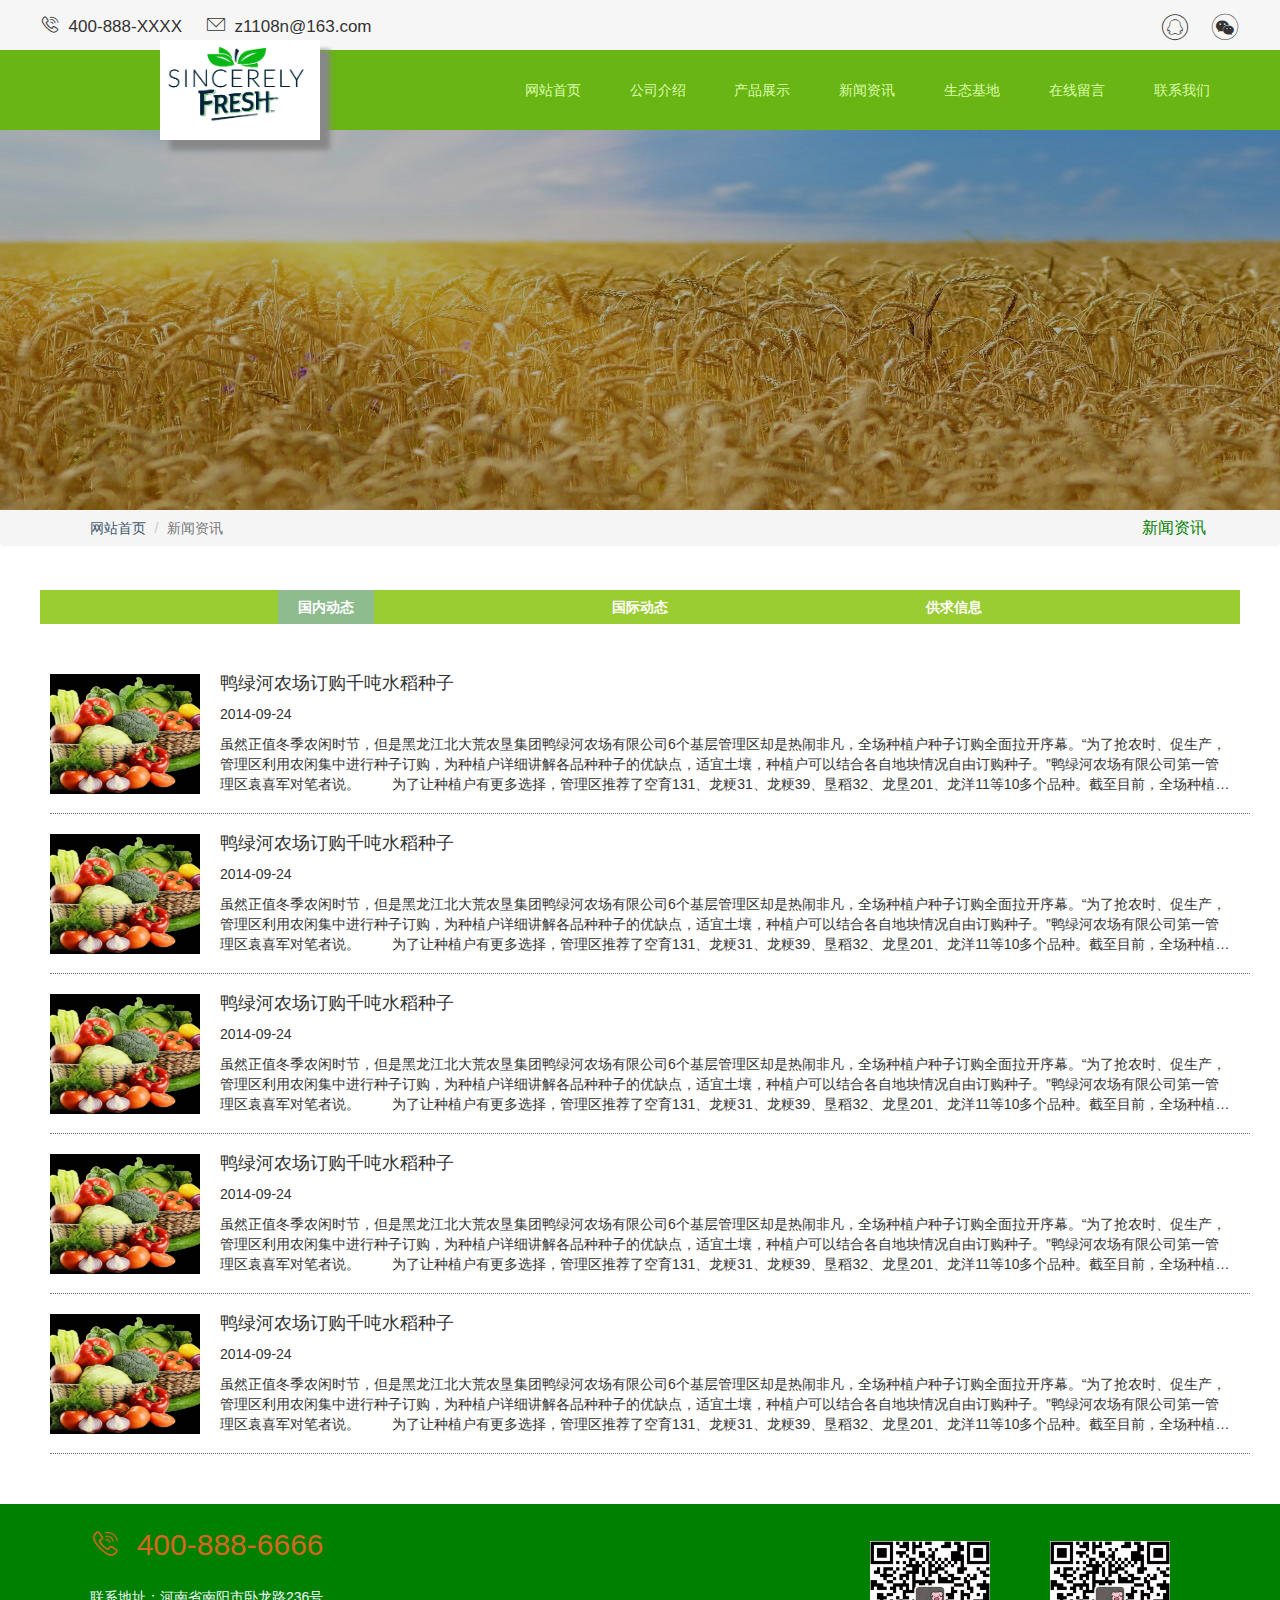
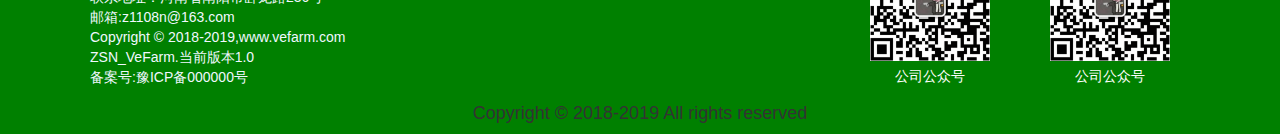
<file: news.html>
<!DOCTYPE html>
<html lang="en">
<head>
	<meta charset="UTF-8">
	<title>新闻资讯</title>
	<link rel="stylesheet" href="./iconfont/style.css">
    <link rel="stylesheet" href="./assets/vendors/bootstrap/css/bootstrap.min.css">
    <link rel="stylesheet" href="./assets/css/base.css">
    <link rel="stylesheet" href="./assets/css/index.css">
    <link rel="stylesheet" href="./assets/css/introduce.css">
    <link rel="stylesheet" href="./assets/css/news.css">
</head>
<body>
	<!-- 头部header -->
    <header>
      <!-- <?php include_once './header.php'; ?> -->
      <div class="head">
        <div class="w">
            <i class="icon-dianhua"></i>
            <span>&nbsp;400-888-XXXX</span>
            <i class="icon-icon-p_xinfeng"></i>
            <span>&nbsp;z1108n@163.com</span>
            <i class="icon-weixin right" style="margin-top:2px"></i>
            <div class="box1"></div>
            <i class="icon-87 right" style="margin-right: 20px;"></i>
            <div class="box2"></div>
        </div>
      </div>
        <div class="top">
        <div class="w">
            <div class="t_left left">
              <img src="./assets/uploads/Logo-header.png" alt="">
            </div>
            <div class="t_right">
                <a href="index.html">网站首页</a>
                <a href="introduce.html">公司介绍</a>
                <a href="product.html">产品展示</a>
                <a href="news.html">新闻资讯</a>
                <a href="ecology.html">生态基地</a>
                <a href="message.html">在线留言</a>
                <a href="contact.html">联系我们</a>
            </div>
        </div>
      </div>
    </header>
    <!-- 导航nav -->
    <div class="banner">
      <div class="mask"></div>
      <img src="./assets/uploads/banner3.jpg">
      <p class="banner_one">新闻资讯</p>
      <p class="banner_two">news</p>
    </div>
  
    <!-- 面包屑 -->
    <nav aria-label="breadcrumb">
      <ol class="breadcrumb">
        <li class="breadcrumb-item"><a href="./index.html">网站首页</a></li>
        <li class="breadcrumb-item active" aria-current="page">新闻资讯</li>
      </ol>
      <span class="breadcrumb_right">新闻资讯</span>
    </nav>

    <!-- 导航条 -->
    <ul id="nav" class="nav clearfix w">
      <li class="nLi on">
          <h3><a href="javascript:;" target="_blank">国内动态</a></h3>
      </li>
      <li class="nLi">
          <h3><a href="javascript:;" target="_blank">国际动态</a></h3>
      </li>
      <li class="nLi">
          <h3><a href="javascript:;" target="_blank">供求信息</a></h3>
      </li>
    </ul>

    <div id="statenews">
    <div class="w">
      <ul>
        <li>
          <img src="./assets/uploads/vegetable1.jpg" alt="">
          <div class="news">
            <h4>鸭绿河农场订购千吨水稻种子</h4>
            <p>2014-09-24</p>
            <p>虽然正值冬季农闲时节，但是黑龙江北大荒农垦集团鸭绿河农场有限公司6个基层管理区却是热闹非凡，全场种植户种子订购全面拉开序幕。“为了抢农时、促生产，管理区利用农闲集中进行种子订购，为种植户详细讲解各品种种子的优缺点，适宜土壤，种植户可以结合各自地块情况自由订购种子。”鸭绿河农场有限公司第一管理区袁喜军对笔者说。

              　　为了让种植户有更多选择，管理区推荐了空育131、龙粳31、龙粳39、垦稻32、龙垦201、龙洋11等10多个品种。截至目前，全场种植户已经订购了1350余吨种子。农场种子管理部门、工商、派出所组成联合检查组，对全场种子销售企业进行实地检查，严把种子质量关，杜绝坑农害农现象出现。同时，加强辨识假冒伪劣种子宣传，提高种植户自我辨识能力。</p>
          </div>
        </li>
         <li>
          <img src="./assets/uploads/vegetable1.jpg" alt="">
          <div class="news">
            <h4>鸭绿河农场订购千吨水稻种子</h4>
            <p>2014-09-24</p>
            <p>虽然正值冬季农闲时节，但是黑龙江北大荒农垦集团鸭绿河农场有限公司6个基层管理区却是热闹非凡，全场种植户种子订购全面拉开序幕。“为了抢农时、促生产，管理区利用农闲集中进行种子订购，为种植户详细讲解各品种种子的优缺点，适宜土壤，种植户可以结合各自地块情况自由订购种子。”鸭绿河农场有限公司第一管理区袁喜军对笔者说。

              　　为了让种植户有更多选择，管理区推荐了空育131、龙粳31、龙粳39、垦稻32、龙垦201、龙洋11等10多个品种。截至目前，全场种植户已经订购了1350余吨种子。农场种子管理部门、工商、派出所组成联合检查组，对全场种子销售企业进行实地检查，严把种子质量关，杜绝坑农害农现象出现。同时，加强辨识假冒伪劣种子宣传，提高种植户自我辨识能力。</p>
          </div>
        </li>
         <li>
          <img src="./assets/uploads/vegetable1.jpg" alt="">
          <div class="news">
            <h4>鸭绿河农场订购千吨水稻种子</h4>
            <p>2014-09-24</p>
            <p>虽然正值冬季农闲时节，但是黑龙江北大荒农垦集团鸭绿河农场有限公司6个基层管理区却是热闹非凡，全场种植户种子订购全面拉开序幕。“为了抢农时、促生产，管理区利用农闲集中进行种子订购，为种植户详细讲解各品种种子的优缺点，适宜土壤，种植户可以结合各自地块情况自由订购种子。”鸭绿河农场有限公司第一管理区袁喜军对笔者说。

              　　为了让种植户有更多选择，管理区推荐了空育131、龙粳31、龙粳39、垦稻32、龙垦201、龙洋11等10多个品种。截至目前，全场种植户已经订购了1350余吨种子。农场种子管理部门、工商、派出所组成联合检查组，对全场种子销售企业进行实地检查，严把种子质量关，杜绝坑农害农现象出现。同时，加强辨识假冒伪劣种子宣传，提高种植户自我辨识能力。</p>
          </div>
        </li>
         <li>
          <img src="./assets/uploads/vegetable1.jpg" alt="">
          <div class="news">
            <h4>鸭绿河农场订购千吨水稻种子</h4>
            <p>2014-09-24</p>
            <p>虽然正值冬季农闲时节，但是黑龙江北大荒农垦集团鸭绿河农场有限公司6个基层管理区却是热闹非凡，全场种植户种子订购全面拉开序幕。“为了抢农时、促生产，管理区利用农闲集中进行种子订购，为种植户详细讲解各品种种子的优缺点，适宜土壤，种植户可以结合各自地块情况自由订购种子。”鸭绿河农场有限公司第一管理区袁喜军对笔者说。

              　　为了让种植户有更多选择，管理区推荐了空育131、龙粳31、龙粳39、垦稻32、龙垦201、龙洋11等10多个品种。截至目前，全场种植户已经订购了1350余吨种子。农场种子管理部门、工商、派出所组成联合检查组，对全场种子销售企业进行实地检查，严把种子质量关，杜绝坑农害农现象出现。同时，加强辨识假冒伪劣种子宣传，提高种植户自我辨识能力。</p>
          </div>
        </li>
         <li>
          <img src="./assets/uploads/vegetable1.jpg" alt="">
          <div class="news">
            <h4>鸭绿河农场订购千吨水稻种子</h4>
            <p>2014-09-24</p>
            <p>虽然正值冬季农闲时节，但是黑龙江北大荒农垦集团鸭绿河农场有限公司6个基层管理区却是热闹非凡，全场种植户种子订购全面拉开序幕。“为了抢农时、促生产，管理区利用农闲集中进行种子订购，为种植户详细讲解各品种种子的优缺点，适宜土壤，种植户可以结合各自地块情况自由订购种子。”鸭绿河农场有限公司第一管理区袁喜军对笔者说。

              　　为了让种植户有更多选择，管理区推荐了空育131、龙粳31、龙粳39、垦稻32、龙垦201、龙洋11等10多个品种。截至目前，全场种植户已经订购了1350余吨种子。农场种子管理部门、工商、派出所组成联合检查组，对全场种子销售企业进行实地检查，严把种子质量关，杜绝坑农害农现象出现。同时，加强辨识假冒伪劣种子宣传，提高种植户自我辨识能力。</p>
          </div>
        </li>
      </ul>
    </div>
  </div>

   <!-- 底部footer -->
  <div id="footer">
    <div class="w clearfix">
      <!-- 左边部分 -->
      <div class="f_left left">
        <div class="f_tel">
          <i class="icon-dianhua"></i>
          <span>&nbsp;400-888-6666</span>
        </div>
        <div class="f_content">
          <p>联系地址：河南省南阳市卧龙路236号</p>
          <p>邮箱:z1108n@163.com</p>
          <p>Copyright © 2018-2019,www.vefarm.com</p>
          <p>ZSN_VeFarm.当前版本1.0</p>
          <p>备案号:豫ICP备000000号</p>
        </div>
      </div>
      <!-- 右边部分 -->
      <div class="f_right right">
        <div class="offical_accounts left">
          <img src="./assets/uploads/weixin.png" alt="">
          <p>公司公众号</p>
        </div>
        <div class="left">
          <img src="./assets/uploads/weixin.png" alt="">
          <p>公司公众号</p>
        </div>
      </div>
      <h4>Copyright © 2018-2019 All rights reserved</h4>
    </div>
  </div>


    <script type="text/javascript" src="./assets/vendors/jquery.1.11.js"></script>
    <script type="text/javascript" src="./assets/vendors/SuperSlide2.1/jquery.SuperSlide.2.1.3.js"></script>
</body>
</html>
</file>
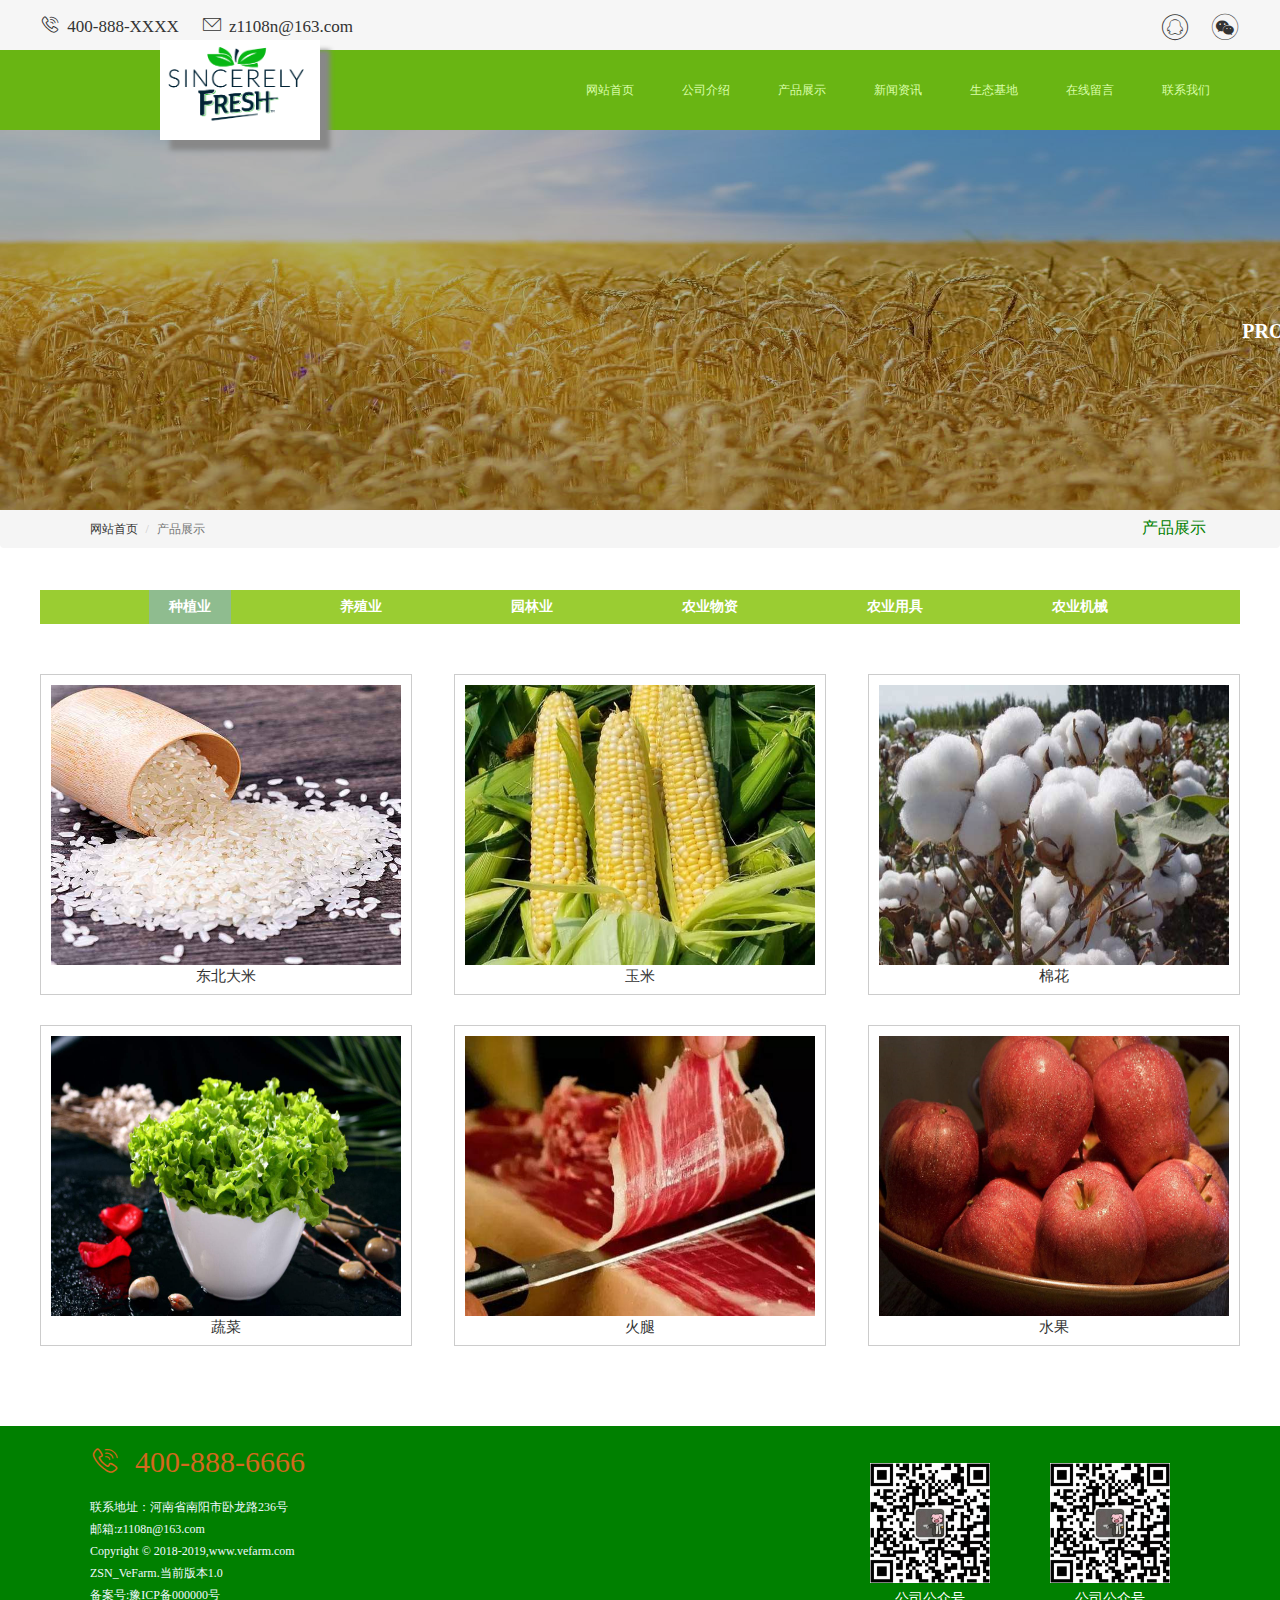
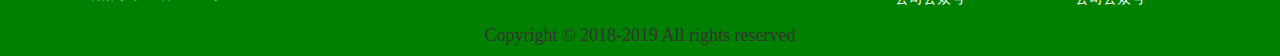
<file: product.html>
<!DOCTYPE html>
<html lang="en">
<head>
	<meta charset="UTF-8">
	<title>产品展示</title>
	<link rel="stylesheet" href="./iconfont/style.css">
    <link rel="stylesheet" href="./assets/vendors/bootstrap/css/bootstrap.min.css">
    <link rel="stylesheet" href="./assets/css/base.css">
    <link rel="stylesheet" href="./assets/css/index.css">
    <link rel="stylesheet" href="./assets/css/introduce.css">
    <link rel="stylesheet" type="text/css" href="./assets/css/product.css">
</head>
<body>
	<!-- 头部header -->
    <header>
      <!-- <?php include_once './header.php'; ?> -->
      <div class="head">
        <div class="w">
            <i class="icon-dianhua"></i>
            <span>&nbsp;400-888-XXXX</span>
            <i class="icon-icon-p_xinfeng"></i>
            <span>&nbsp;z1108n@163.com</span>
            <i class="icon-weixin right" style="margin-top:2px"></i>
            <div class="box1"></div>
            <i class="icon-87 right" style="margin-right: 20px;"></i>
            <div class="box2"></div>
        </div>
      </div>
        <div class="top">
        <div class="w">
            <div class="t_left left">
              <img src="./assets/uploads/Logo-header.png" alt="">
            </div>
            <div class="t_right">
                <a href="index.html">网站首页</a>
                <a href="introduce.html">公司介绍</a>
                <a href="product.html">产品展示</a>
                <a href="news.html">新闻资讯</a>
                <a href="ecology.html">生态基地</a>
                <a href="message.html">在线留言</a>
                <a href="contact.html">联系我们</a>
            </div>
        </div>
      </div>    </header>
    <!-- 导航nav -->
    <div class="banner">
      <div class="mask"></div>
      <img src="./assets/uploads/banner3.jpg">
      <p class="banner_one">产品展示</p>
      <p class="banner_two">PRODUCT SHOW</p>
    </div>
  
    <!-- 面包屑 -->
    <nav aria-label="breadcrumb">
      <ol class="breadcrumb">
        <li class="breadcrumb-item"><a href="./index.html">网站首页</a></li>
        <li class="breadcrumb-item active" aria-current="page">产品展示</li>
      </ol>
      <span class="breadcrumb_right">产品展示</span>
    </nav>

    <!-- 页面导航 -->
    <ul id="nav" class="nav clearfix w">
      <li class="nLi on">
          <h3><a href="javascript:;" target="_blank">种植业</a></h3>
          <ul class="sub">
            <li><a href="#">粮油作物</a></li>
            <li><a href="#">纤维作物</a></li>
            <li><a href="#">蔬菜</a></li>
            <li><a href="#">水果</a></li>
          </ul>
      </li>
      <li class="nLi">
          <h3><a href="javascript:;" target="_blank">养殖业</a></h3>
          <ul class="sub">
            <li><a href="#">水产业</a></li>
            <li><a href="#">畜牧业</a></li>
          </ul>
      </li>
      <li class="nLi ">
          <h3><a href="javascript:;" target="_blank">园林业</a></h3>
          <ul class="sub">
            <li><a href="#">园林植物</a></li>
            <li><a href="#">园林资材</a></li>
          </ul>
      </li>
      <li class="nLi">
          <h3><a href="javascript:;" target="_blank">农业物资</a></h3>
          <ul class="sub">
            <li><a href="#">农业原药</a></li>
            <li><a href="#">有机肥</a></li>
          </ul>
      </li>
      <li class="nLi">
        <h3><a href="javascript:;" target="_blank">农业用具</a></h3>
      </li>
      <li class="nLi">
        <h3><a href="javascript:;" target="_blank">农业机械</a></h3>
      </li>
    </ul>

    <!-- 产品详情页 -->
    <div class="product_list w clearfix">
      <ul>
        <li>
          <img src="./assets/uploads/new2.jpg" alt="">
          <p>东北大米</p>
        </li>
        <li>
          <img src="./assets/uploads/new4.jpg" alt="">
          <p>玉米</p>
        </li>
        <li>
          <img src="./assets/uploads/new5.jpg" alt="">
          <p>棉花</p>
        </li>
        <li>
          <img src="./assets/uploads/new6.jpg" alt="">
          <p>蔬菜</p>
        </li>
        <li>
          <img src="./assets/uploads/new7.jpg" alt="">
          <p>火腿</p>
        </li>
        <li>
          <img src="./assets/uploads/new8.jpg" alt="">
          <p>水果</p>
        </li>
      </ul>
    </div>


    <!-- 底部footer -->
  <div id="footer">
    <div class="w clearfix">
      <!-- 左边部分 -->
      <div class="f_left left">
        <div class="f_tel">
          <i class="icon-dianhua"></i>
          <span>&nbsp;400-888-6666</span>
        </div>
        <div class="f_content">
          <p>联系地址：河南省南阳市卧龙路236号</p>
          <p>邮箱:z1108n@163.com</p>
          <p>Copyright © 2018-2019,www.vefarm.com</p>
          <p>ZSN_VeFarm.当前版本1.0</p>
          <p>备案号:豫ICP备000000号</p>
        </div>
      </div>
      <!-- 右边部分 -->
      <div class="f_right right">
        <div class="offical_accounts left">
          <img src="./assets/uploads/weixin.png" alt="">
          <p>公司公众号</p>
        </div>
        <div class="left">
          <img src="./assets/uploads/weixin.png" alt="">
          <p>公司公众号</p>
        </div>
      </div>
      <h4>Copyright © 2018-2019 All rights reserved</h4>
    </div>
  </div>

   


    <script type="text/javascript" src="./assets/vendors/jquery.1.11.js"></script>
    <script type="text/javascript" src="./assets/vendors/SuperSlide2.1/jquery.SuperSlide.2.1.3.js"></script>
    <script id="jsID" type="text/javascript">
      
      jQuery("#nav").slide({ 
        type:"menu",// 效果类型，针对菜单/导航而引入的参数（默认slide）
        titCell:".nLi", //鼠标触发对象
        targetCell:".sub", //titCell里面包含的要显示/消失的对象
        effect:"slideDown", //targetCell下拉效果
        delayTime:300 , //效果时间
        triggerTime:0, //鼠标延迟触发时间（默认150）
        returnDefault:true //鼠标移走后返回默认状态，例如默认频道是“预告片”，鼠标移走后会返回“预告片”（默认false）
      });
    </script>

</body>
</html>
</file>
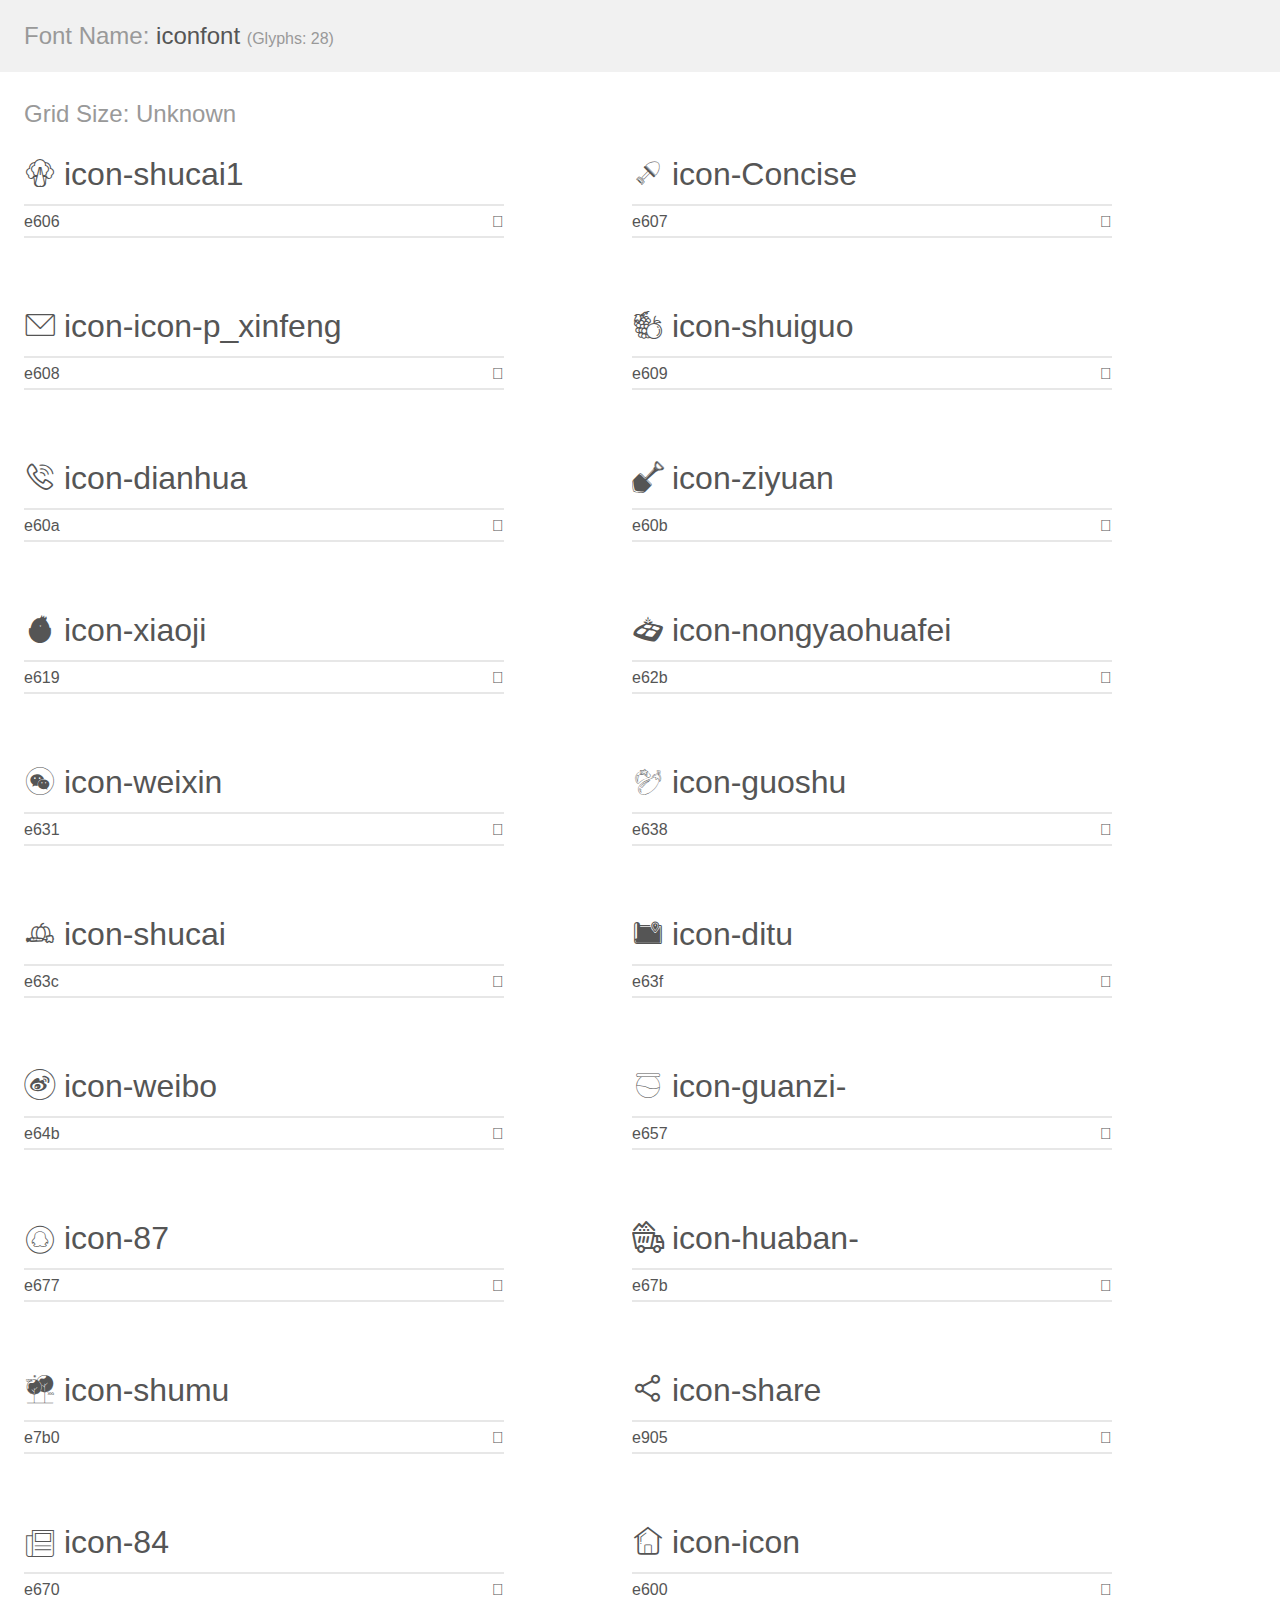
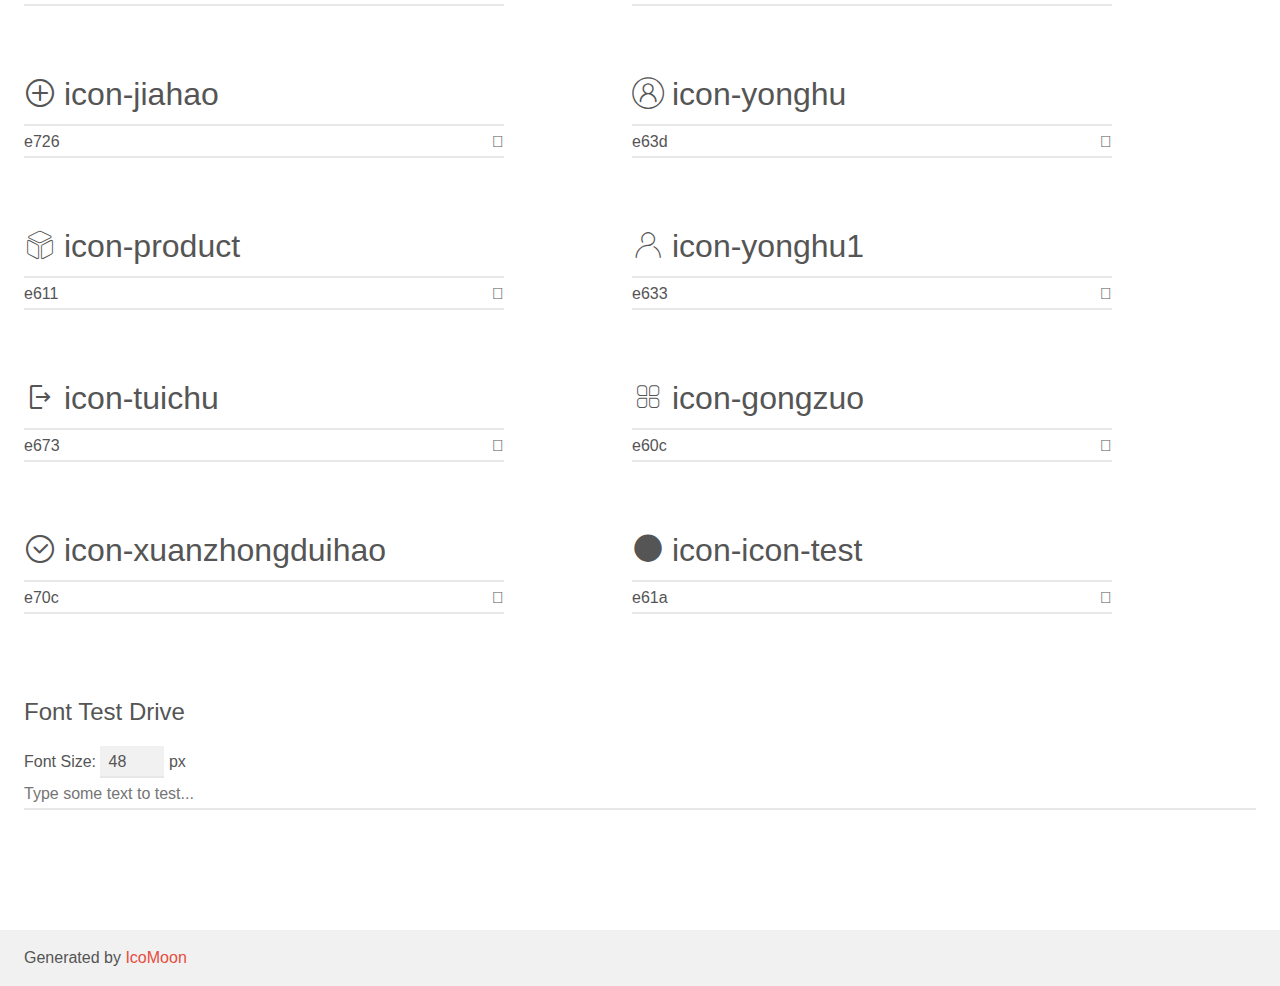
<file: iconfont/demo.html>
<!doctype html>
<html>
<head>
    <meta charset="utf-8">
    <title>IcoMoon Demo</title>
    <meta name="description" content="An Icon Font Generated By IcoMoon.io">
    <meta name="viewport" content="width=device-width, initial-scale=1">
    <link rel="stylesheet" href="demo-files/demo.css">
    <link rel="stylesheet" href="style.css"></head>
<body>
    <div class="bgc1 clearfix">
        <h1 class="mhmm mvm"><span class="fgc1">Font Name:</span> iconfont <small class="fgc1">(Glyphs:&nbsp;28)</small></h1>
    </div>
    <div class="clearfix mhl ptl">
        <h1 class="mvm mtn fgc1">Grid Size: Unknown</h1>
        <div class="glyph fs1">
            <div class="clearfix bshadow0 pbs">
                <span class="icon-shucai1">
                
                </span>
                <span class="mls"> icon-shucai1</span>
            </div>
            <fieldset class="fs0 size1of1 clearfix hidden-false">
                <input type="text" readonly value="e606" class="unit size1of2" />
                <input type="text" maxlength="1" readonly value="&#xe606;" class="unitRight size1of2 talign-right" />
            </fieldset>
            <div class="fs0 bshadow0 clearfix hidden-true">
                <span class="unit pvs fgc1">liga: </span>
                <input type="text" readonly value="" class="liga unitRight" />
            </div>
        </div>
        <div class="glyph fs1">
            <div class="clearfix bshadow0 pbs">
                <span class="icon-Concise">
                
                </span>
                <span class="mls"> icon-Concise</span>
            </div>
            <fieldset class="fs0 size1of1 clearfix hidden-false">
                <input type="text" readonly value="e607" class="unit size1of2" />
                <input type="text" maxlength="1" readonly value="&#xe607;" class="unitRight size1of2 talign-right" />
            </fieldset>
            <div class="fs0 bshadow0 clearfix hidden-true">
                <span class="unit pvs fgc1">liga: </span>
                <input type="text" readonly value="" class="liga unitRight" />
            </div>
        </div>
        <div class="glyph fs1">
            <div class="clearfix bshadow0 pbs">
                <span class="icon-icon-p_xinfeng">
                
                </span>
                <span class="mls"> icon-icon-p_xinfeng</span>
            </div>
            <fieldset class="fs0 size1of1 clearfix hidden-false">
                <input type="text" readonly value="e608" class="unit size1of2" />
                <input type="text" maxlength="1" readonly value="&#xe608;" class="unitRight size1of2 talign-right" />
            </fieldset>
            <div class="fs0 bshadow0 clearfix hidden-true">
                <span class="unit pvs fgc1">liga: </span>
                <input type="text" readonly value="" class="liga unitRight" />
            </div>
        </div>
        <div class="glyph fs1">
            <div class="clearfix bshadow0 pbs">
                <span class="icon-shuiguo">
                
                </span>
                <span class="mls"> icon-shuiguo</span>
            </div>
            <fieldset class="fs0 size1of1 clearfix hidden-false">
                <input type="text" readonly value="e609" class="unit size1of2" />
                <input type="text" maxlength="1" readonly value="&#xe609;" class="unitRight size1of2 talign-right" />
            </fieldset>
            <div class="fs0 bshadow0 clearfix hidden-true">
                <span class="unit pvs fgc1">liga: </span>
                <input type="text" readonly value="" class="liga unitRight" />
            </div>
        </div>
        <div class="glyph fs1">
            <div class="clearfix bshadow0 pbs">
                <span class="icon-dianhua">
                
                </span>
                <span class="mls"> icon-dianhua</span>
            </div>
            <fieldset class="fs0 size1of1 clearfix hidden-false">
                <input type="text" readonly value="e60a" class="unit size1of2" />
                <input type="text" maxlength="1" readonly value="&#xe60a;" class="unitRight size1of2 talign-right" />
            </fieldset>
            <div class="fs0 bshadow0 clearfix hidden-true">
                <span class="unit pvs fgc1">liga: </span>
                <input type="text" readonly value="" class="liga unitRight" />
            </div>
        </div>
        <div class="glyph fs1">
            <div class="clearfix bshadow0 pbs">
                <span class="icon-ziyuan">
                
                </span>
                <span class="mls"> icon-ziyuan</span>
            </div>
            <fieldset class="fs0 size1of1 clearfix hidden-false">
                <input type="text" readonly value="e60b" class="unit size1of2" />
                <input type="text" maxlength="1" readonly value="&#xe60b;" class="unitRight size1of2 talign-right" />
            </fieldset>
            <div class="fs0 bshadow0 clearfix hidden-true">
                <span class="unit pvs fgc1">liga: </span>
                <input type="text" readonly value="" class="liga unitRight" />
            </div>
        </div>
        <div class="glyph fs1">
            <div class="clearfix bshadow0 pbs">
                <span class="icon-xiaoji">
                
                </span>
                <span class="mls"> icon-xiaoji</span>
            </div>
            <fieldset class="fs0 size1of1 clearfix hidden-false">
                <input type="text" readonly value="e619" class="unit size1of2" />
                <input type="text" maxlength="1" readonly value="&#xe619;" class="unitRight size1of2 talign-right" />
            </fieldset>
            <div class="fs0 bshadow0 clearfix hidden-true">
                <span class="unit pvs fgc1">liga: </span>
                <input type="text" readonly value="" class="liga unitRight" />
            </div>
        </div>
        <div class="glyph fs1">
            <div class="clearfix bshadow0 pbs">
                <span class="icon-nongyaohuafei">
                
                </span>
                <span class="mls"> icon-nongyaohuafei</span>
            </div>
            <fieldset class="fs0 size1of1 clearfix hidden-false">
                <input type="text" readonly value="e62b" class="unit size1of2" />
                <input type="text" maxlength="1" readonly value="&#xe62b;" class="unitRight size1of2 talign-right" />
            </fieldset>
            <div class="fs0 bshadow0 clearfix hidden-true">
                <span class="unit pvs fgc1">liga: </span>
                <input type="text" readonly value="" class="liga unitRight" />
            </div>
        </div>
        <div class="glyph fs1">
            <div class="clearfix bshadow0 pbs">
                <span class="icon-weixin">
                
                </span>
                <span class="mls"> icon-weixin</span>
            </div>
            <fieldset class="fs0 size1of1 clearfix hidden-false">
                <input type="text" readonly value="e631" class="unit size1of2" />
                <input type="text" maxlength="1" readonly value="&#xe631;" class="unitRight size1of2 talign-right" />
            </fieldset>
            <div class="fs0 bshadow0 clearfix hidden-true">
                <span class="unit pvs fgc1">liga: </span>
                <input type="text" readonly value="" class="liga unitRight" />
            </div>
        </div>
        <div class="glyph fs1">
            <div class="clearfix bshadow0 pbs">
                <span class="icon-guoshu">
                
                </span>
                <span class="mls"> icon-guoshu</span>
            </div>
            <fieldset class="fs0 size1of1 clearfix hidden-false">
                <input type="text" readonly value="e638" class="unit size1of2" />
                <input type="text" maxlength="1" readonly value="&#xe638;" class="unitRight size1of2 talign-right" />
            </fieldset>
            <div class="fs0 bshadow0 clearfix hidden-true">
                <span class="unit pvs fgc1">liga: </span>
                <input type="text" readonly value="" class="liga unitRight" />
            </div>
        </div>
        <div class="glyph fs1">
            <div class="clearfix bshadow0 pbs">
                <span class="icon-shucai">
                
                </span>
                <span class="mls"> icon-shucai</span>
            </div>
            <fieldset class="fs0 size1of1 clearfix hidden-false">
                <input type="text" readonly value="e63c" class="unit size1of2" />
                <input type="text" maxlength="1" readonly value="&#xe63c;" class="unitRight size1of2 talign-right" />
            </fieldset>
            <div class="fs0 bshadow0 clearfix hidden-true">
                <span class="unit pvs fgc1">liga: </span>
                <input type="text" readonly value="" class="liga unitRight" />
            </div>
        </div>
        <div class="glyph fs1">
            <div class="clearfix bshadow0 pbs">
                <span class="icon-ditu">
                
                </span>
                <span class="mls"> icon-ditu</span>
            </div>
            <fieldset class="fs0 size1of1 clearfix hidden-false">
                <input type="text" readonly value="e63f" class="unit size1of2" />
                <input type="text" maxlength="1" readonly value="&#xe63f;" class="unitRight size1of2 talign-right" />
            </fieldset>
            <div class="fs0 bshadow0 clearfix hidden-true">
                <span class="unit pvs fgc1">liga: </span>
                <input type="text" readonly value="" class="liga unitRight" />
            </div>
        </div>
        <div class="glyph fs1">
            <div class="clearfix bshadow0 pbs">
                <span class="icon-weibo">
                
                </span>
                <span class="mls"> icon-weibo</span>
            </div>
            <fieldset class="fs0 size1of1 clearfix hidden-false">
                <input type="text" readonly value="e64b" class="unit size1of2" />
                <input type="text" maxlength="1" readonly value="&#xe64b;" class="unitRight size1of2 talign-right" />
            </fieldset>
            <div class="fs0 bshadow0 clearfix hidden-true">
                <span class="unit pvs fgc1">liga: </span>
                <input type="text" readonly value="" class="liga unitRight" />
            </div>
        </div>
        <div class="glyph fs1">
            <div class="clearfix bshadow0 pbs">
                <span class="icon-guanzi-">
                
                </span>
                <span class="mls"> icon-guanzi-</span>
            </div>
            <fieldset class="fs0 size1of1 clearfix hidden-false">
                <input type="text" readonly value="e657" class="unit size1of2" />
                <input type="text" maxlength="1" readonly value="&#xe657;" class="unitRight size1of2 talign-right" />
            </fieldset>
            <div class="fs0 bshadow0 clearfix hidden-true">
                <span class="unit pvs fgc1">liga: </span>
                <input type="text" readonly value="" class="liga unitRight" />
            </div>
        </div>
        <div class="glyph fs1">
            <div class="clearfix bshadow0 pbs">
                <span class="icon-87">
                
                </span>
                <span class="mls"> icon-87</span>
            </div>
            <fieldset class="fs0 size1of1 clearfix hidden-false">
                <input type="text" readonly value="e677" class="unit size1of2" />
                <input type="text" maxlength="1" readonly value="&#xe677;" class="unitRight size1of2 talign-right" />
            </fieldset>
            <div class="fs0 bshadow0 clearfix hidden-true">
                <span class="unit pvs fgc1">liga: </span>
                <input type="text" readonly value="" class="liga unitRight" />
            </div>
        </div>
        <div class="glyph fs1">
            <div class="clearfix bshadow0 pbs">
                <span class="icon-huaban-">
                
                </span>
                <span class="mls"> icon-huaban-</span>
            </div>
            <fieldset class="fs0 size1of1 clearfix hidden-false">
                <input type="text" readonly value="e67b" class="unit size1of2" />
                <input type="text" maxlength="1" readonly value="&#xe67b;" class="unitRight size1of2 talign-right" />
            </fieldset>
            <div class="fs0 bshadow0 clearfix hidden-true">
                <span class="unit pvs fgc1">liga: </span>
                <input type="text" readonly value="" class="liga unitRight" />
            </div>
        </div>
        <div class="glyph fs1">
            <div class="clearfix bshadow0 pbs">
                <span class="icon-shumu">
                
                </span>
                <span class="mls"> icon-shumu</span>
            </div>
            <fieldset class="fs0 size1of1 clearfix hidden-false">
                <input type="text" readonly value="e7b0" class="unit size1of2" />
                <input type="text" maxlength="1" readonly value="&#xe7b0;" class="unitRight size1of2 talign-right" />
            </fieldset>
            <div class="fs0 bshadow0 clearfix hidden-true">
                <span class="unit pvs fgc1">liga: </span>
                <input type="text" readonly value="" class="liga unitRight" />
            </div>
        </div>
        <div class="glyph fs1">
            <div class="clearfix bshadow0 pbs">
                <span class="icon-share">
                
                </span>
                <span class="mls"> icon-share</span>
            </div>
            <fieldset class="fs0 size1of1 clearfix hidden-false">
                <input type="text" readonly value="e905" class="unit size1of2" />
                <input type="text" maxlength="1" readonly value="&#xe905;" class="unitRight size1of2 talign-right" />
            </fieldset>
            <div class="fs0 bshadow0 clearfix hidden-true">
                <span class="unit pvs fgc1">liga: </span>
                <input type="text" readonly value="" class="liga unitRight" />
            </div>
        </div>
        <div class="glyph fs1">
            <div class="clearfix bshadow0 pbs">
                <span class="icon-84">
                
                </span>
                <span class="mls"> icon-84</span>
            </div>
            <fieldset class="fs0 size1of1 clearfix hidden-false">
                <input type="text" readonly value="e670" class="unit size1of2" />
                <input type="text" maxlength="1" readonly value="&#xe670;" class="unitRight size1of2 talign-right" />
            </fieldset>
            <div class="fs0 bshadow0 clearfix hidden-true">
                <span class="unit pvs fgc1">liga: </span>
                <input type="text" readonly value="" class="liga unitRight" />
            </div>
        </div>
        <div class="glyph fs1">
            <div class="clearfix bshadow0 pbs">
                <span class="icon-icon">
                
                </span>
                <span class="mls"> icon-icon</span>
            </div>
            <fieldset class="fs0 size1of1 clearfix hidden-false">
                <input type="text" readonly value="e600" class="unit size1of2" />
                <input type="text" maxlength="1" readonly value="&#xe600;" class="unitRight size1of2 talign-right" />
            </fieldset>
            <div class="fs0 bshadow0 clearfix hidden-true">
                <span class="unit pvs fgc1">liga: </span>
                <input type="text" readonly value="" class="liga unitRight" />
            </div>
        </div>
        <div class="glyph fs1">
            <div class="clearfix bshadow0 pbs">
                <span class="icon-jiahao">
                
                </span>
                <span class="mls"> icon-jiahao</span>
            </div>
            <fieldset class="fs0 size1of1 clearfix hidden-false">
                <input type="text" readonly value="e726" class="unit size1of2" />
                <input type="text" maxlength="1" readonly value="&#xe726;" class="unitRight size1of2 talign-right" />
            </fieldset>
            <div class="fs0 bshadow0 clearfix hidden-true">
                <span class="unit pvs fgc1">liga: </span>
                <input type="text" readonly value="" class="liga unitRight" />
            </div>
        </div>
        <div class="glyph fs1">
            <div class="clearfix bshadow0 pbs">
                <span class="icon-yonghu">
                
                </span>
                <span class="mls"> icon-yonghu</span>
            </div>
            <fieldset class="fs0 size1of1 clearfix hidden-false">
                <input type="text" readonly value="e63d" class="unit size1of2" />
                <input type="text" maxlength="1" readonly value="&#xe63d;" class="unitRight size1of2 talign-right" />
            </fieldset>
            <div class="fs0 bshadow0 clearfix hidden-true">
                <span class="unit pvs fgc1">liga: </span>
                <input type="text" readonly value="" class="liga unitRight" />
            </div>
        </div>
        <div class="glyph fs1">
            <div class="clearfix bshadow0 pbs">
                <span class="icon-product">
                
                </span>
                <span class="mls"> icon-product</span>
            </div>
            <fieldset class="fs0 size1of1 clearfix hidden-false">
                <input type="text" readonly value="e611" class="unit size1of2" />
                <input type="text" maxlength="1" readonly value="&#xe611;" class="unitRight size1of2 talign-right" />
            </fieldset>
            <div class="fs0 bshadow0 clearfix hidden-true">
                <span class="unit pvs fgc1">liga: </span>
                <input type="text" readonly value="" class="liga unitRight" />
            </div>
        </div>
        <div class="glyph fs1">
            <div class="clearfix bshadow0 pbs">
                <span class="icon-yonghu1">
                
                </span>
                <span class="mls"> icon-yonghu1</span>
            </div>
            <fieldset class="fs0 size1of1 clearfix hidden-false">
                <input type="text" readonly value="e633" class="unit size1of2" />
                <input type="text" maxlength="1" readonly value="&#xe633;" class="unitRight size1of2 talign-right" />
            </fieldset>
            <div class="fs0 bshadow0 clearfix hidden-true">
                <span class="unit pvs fgc1">liga: </span>
                <input type="text" readonly value="" class="liga unitRight" />
            </div>
        </div>
        <div class="glyph fs1">
            <div class="clearfix bshadow0 pbs">
                <span class="icon-tuichu">
                
                </span>
                <span class="mls"> icon-tuichu</span>
            </div>
            <fieldset class="fs0 size1of1 clearfix hidden-false">
                <input type="text" readonly value="e673" class="unit size1of2" />
                <input type="text" maxlength="1" readonly value="&#xe673;" class="unitRight size1of2 talign-right" />
            </fieldset>
            <div class="fs0 bshadow0 clearfix hidden-true">
                <span class="unit pvs fgc1">liga: </span>
                <input type="text" readonly value="" class="liga unitRight" />
            </div>
        </div>
        <div class="glyph fs1">
            <div class="clearfix bshadow0 pbs">
                <span class="icon-gongzuo">
                
                </span>
                <span class="mls"> icon-gongzuo</span>
            </div>
            <fieldset class="fs0 size1of1 clearfix hidden-false">
                <input type="text" readonly value="e60c" class="unit size1of2" />
                <input type="text" maxlength="1" readonly value="&#xe60c;" class="unitRight size1of2 talign-right" />
            </fieldset>
            <div class="fs0 bshadow0 clearfix hidden-true">
                <span class="unit pvs fgc1">liga: </span>
                <input type="text" readonly value="" class="liga unitRight" />
            </div>
        </div>
        <div class="glyph fs1">
            <div class="clearfix bshadow0 pbs">
                <span class="icon-xuanzhongduihao">
                
                </span>
                <span class="mls"> icon-xuanzhongduihao</span>
            </div>
            <fieldset class="fs0 size1of1 clearfix hidden-false">
                <input type="text" readonly value="e70c" class="unit size1of2" />
                <input type="text" maxlength="1" readonly value="&#xe70c;" class="unitRight size1of2 talign-right" />
            </fieldset>
            <div class="fs0 bshadow0 clearfix hidden-true">
                <span class="unit pvs fgc1">liga: </span>
                <input type="text" readonly value="" class="liga unitRight" />
            </div>
        </div>
        <div class="glyph fs1">
            <div class="clearfix bshadow0 pbs">
                <span class="icon-icon-test">
                
                </span>
                <span class="mls"> icon-icon-test</span>
            </div>
            <fieldset class="fs0 size1of1 clearfix hidden-false">
                <input type="text" readonly value="e61a" class="unit size1of2" />
                <input type="text" maxlength="1" readonly value="&#xe61a;" class="unitRight size1of2 talign-right" />
            </fieldset>
            <div class="fs0 bshadow0 clearfix hidden-true">
                <span class="unit pvs fgc1">liga: </span>
                <input type="text" readonly value="" class="liga unitRight" />
            </div>
        </div>
    </div>

    <!--[if gt IE 8]><!-->
    <div class="mhl clearfix mbl">
        <h1>Font Test Drive</h1>
        <label>
            Font Size: <input id="fontSize" type="number" class="textbox0 mbm"
            min="8" value="48" />
            px
        </label>
        <input id="testText" type="text" class="phl size1of1 mvl"
        placeholder="Type some text to test..." value=""/>
        <div id="testDrive" class="icon-">&nbsp;
        </div>
    </div>
    <!--<![endif]-->
    <div class="bgc1 clearfix">
        <p class="mhl">Generated by <a href="https://icomoon.io/app">IcoMoon</a></p>
    </div>

    <script src="demo-files/demo.js"></script>
</body>
</html>
</file>
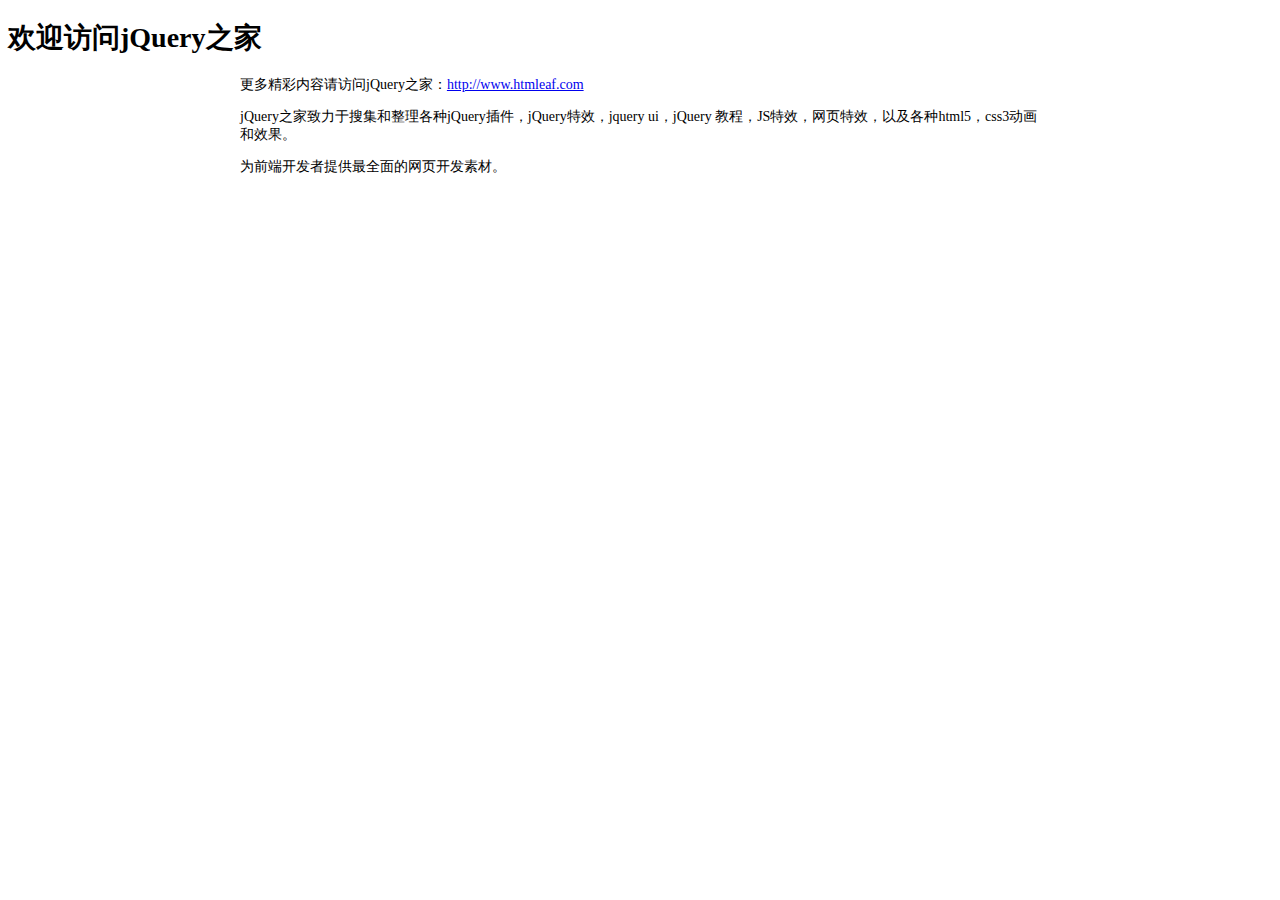
<file: assets/vendors/bootstrap_aside/readme.html>
<!DOCTYPE html PUBLIC "-//W3C//DTD XHTML 1.0 Transitional//EN" "http://www.w3.org/TR/xhtml1/DTD/xhtml1-transitional.dtd">
<html xmlns="http://www.w3.org/1999/xhtml" xml:lang="en">
<head>
	<meta http-equiv="Content-Type" content="text/html;charset=UTF-8">
	<title>jQuery之家</title>
	<style type="text/css">
		body{font-size: 14px;}
		.content{
			width: 800px;
			margin: 0 auto;
		}
	</style>
</head>
<body>
	<h1>欢迎访问jQuery之家</h1>
	<div class="content">
	<p>更多精彩内容请访问jQuery之家：<a href="http://www.htmleaf.com">http://www.htmleaf.com</a></p>
	<p>jQuery之家致力于搜集和整理各种jQuery插件，jQuery特效，jquery ui，jQuery 教程，JS特效，网页特效，以及各种html5，css3动画和效果。</p>
	<p>为前端开发者提供最全面的网页开发素材。</p>
</div>
</body>
</html>
</file>
<file: iconfont/style.css>
@font-face {
  font-family: 'iconfont';
  src:  url('fonts/iconfont.eot?1sp341');
  src:  url('fonts/iconfont.eot?1sp341#iefix') format('embedded-opentype'),
    url('fonts/iconfont.ttf?1sp341') format('truetype'),
    url('fonts/iconfont.woff?1sp341') format('woff'),
    url('fonts/iconfont.svg?1sp341#iconfont') format('svg');
  font-weight: normal;
  font-style: normal;
}

[class^="icon-"], [class*=" icon-"] {
  /* use !important to prevent issues with browser extensions that change fonts */
  font-family: 'iconfont' !important;
  speak: none;
  font-style: normal;
  font-weight: normal;
  font-variant: normal;
  text-transform: none;
  line-height: 1;

  /* Better Font Rendering =========== */
  -webkit-font-smoothing: antialiased;
  -moz-osx-font-smoothing: grayscale;
}

.icon-shucai1:before {
  content: "\e606";
}
.icon-Concise:before {
  content: "\e607";
}
.icon-icon-p_xinfeng:before {
  content: "\e608";
}
.icon-shuiguo:before {
  content: "\e609";
}
.icon-dianhua:before {
  content: "\e60a";
}
.icon-ziyuan:before {
  content: "\e60b";
}
.icon-xiaoji:before {
  content: "\e619";
}
.icon-nongyaohuafei:before {
  content: "\e62b";
}
.icon-weixin:before {
  content: "\e631";
}
.icon-guoshu:before {
  content: "\e638";
}
.icon-shucai:before {
  content: "\e63c";
}
.icon-ditu:before {
  content: "\e63f";
}
.icon-weibo:before {
  content: "\e64b";
}
.icon-guanzi-:before {
  content: "\e657";
}
.icon-87:before {
  content: "\e677";
}
.icon-huaban-:before {
  content: "\e67b";
}
.icon-shumu:before {
  content: "\e7b0";
}
.icon-share:before {
  content: "\e905";
}
.icon-84:before {
  content: "\e670";
}
.icon-icon:before {
  content: "\e600";
}
.icon-jiahao:before {
  content: "\e726";
}
.icon-yonghu:before {
  content: "\e63d";
}
.icon-product:before {
  content: "\e611";
}
.icon-yonghu1:before {
  content: "\e633";
}
.icon-tuichu:before {
  content: "\e673";
}
.icon-gongzuo:before {
  content: "\e60c";
}
.icon-xuanzhongduihao:before {
  content: "\e70c";
}
.icon-icon-test:before {
  content: "\e61a";
}
</file>
<file: assets/css/base.css>
body,
p,
h1,
h2,
h3,
h4,
h5,
h6,
ul,
ol,
dl,
dd {
    margin: 0;
    padding: 0;
    list-style: none;
}
/*
html,
body {
    background-color: aliceblue;
}*/

.w {
    width: 1200px;
    margin: 0 auto;
    height: 100%;
}

.iconfont {
    font-family: "iconfont" !important;
    font-size: 16px;
    font-style: normal;
    -webkit-font-smoothing: antialiased;
    -moz-osx-font-smoothing: grayscale;
}

a {
    text-decoration: none;
}

a:hover {
    text-decoration: none;
}

li {
    list-style: none;
}

img,
input {
    vertical-align: top;
    border: 0 none;
    outline-style: none;
    padding: 0;
}

.clearfix::after {
    content: "";
    display: block;
    clear: both;
    height: 0;
    line-height: 0;
    visibility: hidden;
}

.clearfix {
    zoom: 1;
}

.left {
    float: left;
}

.right {
    float: right;
}

dt {
    margin: 10px 0;
    font-size: 14px;
    color: #666;
    font-weight: 700;
}

dd {
    margin-bottom: 3px;
    font-size: 12px;
    margin-left: 0;
    color: #666;
}

a i {
    margin-right: 5px;
}

.banner {
    background-color: #F7F7F7;
}
</file>
<file: assets/css/index.css>
/* 头部 */
header {
  width: 100%;
}

.head {
  background-color: #F6F6F6;
  height: 50px;
  width: 100%;
  line-height: 50px;
}

.head i {
  line-height: 50px;
  font-size: 20px;
}

.head i:last-child {
  margin-right: 20px;
}

.head span {
  margin-right: 20px;
  font-size: 17px;
}

.head .right {
  font-size: 30px;
}

.head .box1 {
  width: 120px;
  height: 120px;
  display: none;
  position: absolute;
  z-index: 8888;
}

.top {
  background-color: #69b513;
  height: 80px;
  width: 100%;
  line-height: 80px;
  position: relative;
}
.top .t_left {
  width: 160px;
  height: 100px;
  background-color: white;
  position: absolute;
  top: -10px;
  left: 160px;
  z-index: 10;
  box-shadow: 10px 10px 5px #888888;
}
.top .t_left img{
  width: 160px;
}

.top .t_right {
  float: right;
}

.top .t_right a {
  color: #dbfeab;
  display: inline-block;
  margin-right: 45px;
}

.top .t_right a:last-child {
  margin-right: 0
}

.top .t_right a:hover,
a:active {
  color: white;
  text-decoration: none;
}

/* 轮播图 */
.carousel-inner .item img {
  width: 1200px;
  height: 375px;
  contain: initial;
}

.carousel-control {
  background: transparent !important;
}

/* 公司介绍 */
#introduce {
  width: 100%;
  margin-top: 30px;
}

#introduce .intro_left {
  width: 500px;
  overflow: hidden;
}

#introduce .intro_left h3 span {
  padding-bottom: 10px;
  border-bottom: 2px solid #69b513;
}

#introduce .intro_left p {
  margin-top: 30px;
  color: dimgray;
}

#introduce .intro_left .intro_tel {
  margin-top: 70px;
}

#introduce .intro_left .intro_tel span {
  font-size: 30px;
}

#introduce .intro_left .intro_tel a {
  display: inline-block;
  float: right;
  cursor: pointer;
  width: 150px;
  height: 33px;
  border: 1px solid #69b513;
  color: black;
  text-align: center;
  line-height: 32px;
  margin-top: 5px;
}

#introduce .intro_left .intro_tel a:hover {
  background-color: #69b513;
  color: white;
}

/* 右部分 */
#introduce .intro_right {
  width: 650px;
}

#introduce .intro_right li {
  float: left;
  position: relative;
  width: 300px;
  height: 200px;
  margin-right: 50px;
  margin-bottom: 25px;
  text-align: center;
}

#introduce .intro_right li:nth-child(2n) {
  margin-right: 0;
}

#introduce .intro_img {
  width: 300px;
  height: 200px;
}

#introduce .intro_img+div {
  position: absolute;
  left: 0;
  top: 0;
  width: 100%;
  height: 100%;
  background-color: rgba(105, 181, 19, 0.7);
  z-index: 10;
  color: white;
  padding: 20px 20px;
}

#introduce .intro_img+div i {
  font-size: 60px;
}

/* 商品分类 */
#category {
  width: 100%;
  background-image: url('../uploads/category.png');
  color: white;
  overflow: hidden;
}

#category li {
  width: 170px;
  height: 200px;
  float: left;
  margin: 50px 33px 50px 0;
  text-align: center;
}

#category li .cate_box {
  width: 170px;
  height: 170px;
  border: 1px solid dimgray;
  border-radius: 50%;
  font-size: 70px;
  line-height: 170px;
  text-align: center;
  margin-bottom: 10px;
}

#category li .cate_box:hover {
  background-color: rgba(0, 0, 0, 0.1);

}

#category li:last-child {
  margin-right: 0;
}

/* 最新产品 */
#product ul {
  display: flex;
  justify-content: space-between;
  flex-wrap: wrap
}

#product ul li {
  width: 274px;
  height: 280px;
  margin-bottom: 30px;
  color: dimgray;
}

#product ul li:nth-child(4n) {
  margin-right: 0;
}

#product ul li img {
  width: 274px;
  height: 226px;
}

#product ul li p {
  margin: 0;
}

/* 新闻动态 */
#statenews ul li {
  width: 100%;
  height: 85px;
  border-bottom: 1px dotted dimgray;
  padding-right: 20px;
  overflow: hidden;
  margin-bottom: 20px;
}

#statenews .news_date {
  width: 68px;
  height: 68px;
  text-align: center;
  float: left;
  background-color: #a8db60;
  color: white;
  margin-right: 20px;
  padding: 15px 0;
}

#statenews .news {
  overflow: hidden;
}

#statenews .news a:hover {
  color: #a8db60;
}

#statenews p {
  /* 显示一行的方法
  overflow: hidden;
  text-overflow: ellipsis;
  white-space: nowrap;
  word-break: break-all; 
  */
  overflow: hidden;
  text-overflow: ellipsis;
  display: -webkit-box;
  -webkit-box-orient: vertical;
  -webkit-line-clamp: 2;
  margin-top: 10px;
}

/* 底部 */
#footer {
  background-color: green;
  overflow: hidden;
  position: relative;
}

#footer>.w>p {
  text-align: center;
  margin: 10px 0;
}

.f_left {
  margin-left: 50px;
}

.f_left .f_tel {
  font-size: 30px;
  margin: 20px 0;
  color: chocolate;
}

.f_content {
  color: aliceblue;
}

.f_right {
  margin-top: 37px;
  margin-right: 70px;
}

.f_right img {
  width: 120px;
}

.f_right p {
  color: white;
  font-size: 14px;
  text-align: center;
  margin-top: 5px;
}

.f_right .offical_accounts {
  margin-right: 60px;
}

#footer .f_right+h4 {
  text-align: center;
  margin-top: 200px;
  margin-bottom: 10px;
}
</file>
<file: assets/css/introduce.css>
.banner {
  position: relative;
}

.banner img {
  width: 100%;
  height: 380px;
}

.banner .mask {
  width: 100%;
  height: 380px;
  background-color: rgba(0,0,0,0.3);
  position: absolute;
  right: 0;
  top: 0;
}

.banner p {
  font-weight: 700;
  color: white;
  font-size: 20px;
  text-align: center;
  position: absolute;
}

.banner .banner_one {
  top: 43%;
  left: -10%;
  animation: banner_one 2s ease 0.5s;
  animation-fill-mode: forwards;
}

.banner .banner_two {
  top: 50%;
  right: -10%;
  animation: banner_two 2s ease 0.5s;
  animation-fill-mode: forwards;
}

@keyframes banner_one {
  from {
    left: -10%;
  }
  to {
    left: 45%;
  }
}

@keyframes banner_two {
  from {
    right: -10%;
  }
  to {
    right: 49%;
  }
}

/* 面包屑 */
nav {
  width: 100%;
  height: 30px;
  position: relative;
  background-color: #F6F6F6;
}

nav .breadcrumb .breadcrumb-item:first-child {
  margin-left: 74.5px;
}

nav .breadcrumb_right {
  position: absolute;
  top: 0;
  right: 74.5px;
  line-height: 35px;
  font-size: 16px;
  color: green;
}

/*内容部分*/
.container {
  margin-top: 50px;
  margin-bottom: 50px;
}

.container h4 {
  font-weight: 700;
  margin-bottom: 10px;
}

.container p {
  text-indent:35px
}

/*轮播图*/
.all {
  width: 516px;
  height: 216px;
  padding: 7px;
  border: 1px solid #ccc;
  position: relative;
  margin: 50px 0 30px;
  float: left;
}

.screen {
  width: 500px;
  height: 200px;
  overflow: hidden;
  position: relative;
}

.screen li {
  width: 500px;
  height: 200px;
  overflow: hidden;
  float: left;
}

.screen ul {
  position: absolute;
  left: 0;
  top: 0px;
  width: 3000px;
}

.all .page {
  position: absolute;
  right: 10px;
  bottom: 10px;
  line-height: 20px;
  text-align: center;
}

.all .page a {
  float: left;
  width: 20px;
  height: 20px;
  background: #fff;
  border: 1px solid #ccc;
  margin-left: 10px;
  cursor: pointer;
  text-decoration: none;
}

.all .page a.active {
  background: lightgreen;
}

#arr {
  display: none;
}

#arr span {
  width: 40px;
  height: 40px;
  position: absolute;
  left: 5px;
  top: 50%;
  margin-top: -20px;
  background: #000;
  cursor: pointer;
  line-height: 40px;
  text-align: center;
  font-weight: bold;
  font-family: '黑体';
  font-size: 30px;
  color: #fff;
  opacity: 0.3;
  border: 1px solid #fff;
}

#arr #right {
  right: 5px;
  left: auto;
}

#arr span.inactive {
  opacity: 0.5;
  background-color: red;
}

/*右侧内容*/
.r_right {
  float: right;
  width: 600px;
  margin-top: 100px;
  margin-right: 10px;
}

.r_right p{
  text-indent: 35px;
}

.container_bottom {
  margin-top: 20px;
}

.container_bottom li{
  width: 320px;
  height: 225px;
  float: left;
  margin-right: 100px;
  margin-bottom: 50px;
}

.container_bottom li:nth-child(3n){
  margin-right: 0px;
}

.container_bottom li img {
  width: 100%;
  height: 100%;
}
</file>
<file: assets/css/contact.css>
.container .left h4 {
	font-weight: 400;
	margin-bottom: 5px;
}
.ercode li {
	float: left;
	margin-right: 20px;
	margin-top: 20px;
}
.ercode li img{
	width: 150px;
	height: 150px;

}

.container .right {
	width: 700px;
	height: 400px;
	float: right;
}

.panel-body {
	height: 400px;
}

.container {
	margin-bottom: 100px;
}
</file>
<file: assets/css/product.css>
* {
	margin:0; 
	padding:0; 
	list-style:none; 
}
body { 
	background:#fff; 
	font:normal 12px/22px 宋体;  
}
img { 
	border:0;  
}
a { 
	text-decoration:none; 
	color:#333;  
}
a:hover { 
	color:#1974A1;  
}
/* 本例子css */
.clearfix:after {
	content:".";
	display:block;
	height:0;
	clear:both;
	visibility:hidden;
}
.nav { 
	padding:0 20px; 
	height:34px; 
	line-height:34px; 
	background:yellowgreen;  
	position:relative; 
	z-index:1;  
	margin-top: 50px;
	display: flex;
    justify-content: space-between;
}
.nav a { 
	color:#fff;  
}
.nav .nLi { 
	float:left;  
	position:relative; 
	display:inline;  
}
.nav .nLi h3 { 
	float:left; 
	height: 100%;
    line-height: 34px; 
}
.nav .nLi h3 a {
	display:block; 
	padding:0 20px; 
	font-size:14px; 
	font-weight:bold;  
}
.nav .sub { 
	display:none; 
	width:100px; 
	left:0; 
	top:34px;  
	position:absolute; 
	background:darkseagreen;
	line-height:26px; 
	padding:5px 0;  
}
.nav .sub li { 
	zoom:1; 
}
.nav .sub a { 
	display:block; 
	padding:0 10px; 
}
.nav .sub a:hover { 
	background:yellowgreen; 
	color:#fff;  
}
.nav .on h3 a { 
	background:darkseagreen;
	color:#fff;   
}

.product_list {
	margin-top: 50px;
	margin-bottom: 50px;
}

.product_list li {
	float: left;
	width: 372px;
	height: 321px;
	border: solid 1px #ccc;
	margin-right: 42px;
	margin-bottom: 30px;
	padding: 10px;
}

.product_list li:nth-child(3n){
	margin-right: 0px;
}

.product_list li:hover {
	border: solid 1px yellowgreen;
	cursor: pointer;
}

.product_list li img {
	width: 350px;
	height: 280px;
}

.product_list li p {
	text-align: center;
	font-size: 15px;
}
</file>
<file: assets/css/detail.css>
.detail {
	margin-top: 50px;
	margin-bottom: 50px;
	position: relative;
}

.box, .box img{
        width: 300px;
        height: 300px;
        display: block;
}

.detail_right {
	width: 850px;
	position: absolute;
	right: 0;
	top: 0;
}

.detail_right h4{
	font-family: '黑体';
}
.detail_box{
	border: 1px solid #666;
	background-color: #ccc;
	margin-bottom: 20px;
}

.detail_right p del{
	color: #666;
}

.detail_right p span{
	font-size: 25px;
	color: orange;
	font-weight: 700;
}

.detail_content {
	margin-top: 60px;
	margin-bottom: 50px;
	font-size: 15px;
}

.detail_content h5{
	line-height: 20px;
	font-size: 13px;
}

.detail_next {
	margin-bottom: 100px;
}
</file>
<file: assets/css/ecology.css>
.ecology_list {
	margin-top: 50px;
	margin-bottom: 50px;
}

.ecology_list li {
	float: left;
	width: 372px;
	height: 321px;
	border: solid 1px #ccc;
	margin-right: 42px;
	margin-bottom: 30px;
	padding: 10px;
}

.ecology_list li:nth-child(3n){
	margin-right: 0px;
}

.ecology_list li:hover {
	border: solid 1px yellowgreen;
	cursor: pointer;
}

.ecology_list li img {
	width: 350px;
	height: 280px;
}

.ecology_list li p {
	text-align: center;
	font-size: 15px;
}
</file>
<file: assets/css/message.css>
.message {
	margin-bottom: 50px;
}

.message form{
	width: 500px;
	margin-top: 100px;
	float: left;
	margin-left: 95px;
}

.message input {
	margin-bottom: 10px;
}

.message button {
	margin-top: 50px;
}

.message img {
	width: 600px;
	float: right;
}

.right {
	position: relative;
}

.right h3 {
	color: orange;
	position: absolute;
	top: 20%;
	left: 10%;
}

.right p {
	color: #666;
	width: 400px;
	position: absolute;
	top: 30%;
	left: 10%;
}

.right h5 i{
	position: absolute;
	top: 50%;
	left: 10%;
	font-size: 30px;
}
</file>
<file: assets/css/news.css>
.nav { 
	padding:0 20px; 
	height:34px; 
	line-height:34px; 
	background: yellowgreen;  
	position:relative;  
	margin-top: 50px;
	display: flex;
    justify-content: space-between;
}
.nav a { 
	color:#fff;  
}
.nav .nLi { 
	float:left;  
	position:relative; 
	display:inline;  
}
.nav .nLi h3 { 
	float:left; 
	height: 100%;
    line-height: 34px; 
}
.nav .nLi h3 a {
	display:block; 
	padding:0 20px; 
	font-size:14px; 
	font-weight:bold;  
}
.nav .sub { 
	display:none; 
	width:100px; 
	left:0; 
	top:34px;  
	position:absolute; 
	background:darkseagreen;
	line-height:26px; 
	padding:5px 0;  
}
.nav .sub li { 
	zoom:1; 
}
.nav .sub a { 
	display:block; 
	padding:0 10px; 
}
.nav .sub a:hover { 
	background:yellowgreen; 
	color:#fff;  
}
.nav .on h3 a { 
	background:darkseagreen;
	color:#fff;   
}
#statenews {
	margin: 50px;
}

#statenews ul li {
  width: 100%;
  height: 140px;
  border-bottom: 1px dotted dimgray;
  padding-right: 20px;
  overflow: hidden;
  margin-bottom: 20px;
}

#statenews li img {
    width: 150px;
    height: 120px;
    float: left;
    margin-right: 20px;
}

#statenews .news {
  overflow: hidden;
}

#statenews p {
  /* 显示一行的方法
  overflow: hidden;
  text-overflow: ellipsis;
  white-space: nowrap;
  word-break: break-all; 
  */
  overflow: hidden;
  text-overflow: ellipsis;
  display: -webkit-box;
  -webkit-box-orient: vertical;
  -webkit-line-clamp: 3;
  margin-top: 10px;
}
</file>
<file: iconfont/demo-files/demo.css>
body {
  padding: 0;
  margin: 0;
  font-family: sans-serif;
  font-size: 1em;
  line-height: 1.5;
  color: #555;
  background: #fff;
}
h1 {
  font-size: 1.5em;
  font-weight: normal;
}
small {
  font-size: .66666667em;
}
a {
  color: #e74c3c;
  text-decoration: none;
}
a:hover, a:focus {
  box-shadow: 0 1px #e74c3c;
}
.bshadow0, input {
  box-shadow: inset 0 -2px #e7e7e7;
}
input:hover {
  box-shadow: inset 0 -2px #ccc;
}
input, fieldset {
  font-family: sans-serif;
  font-size: 1em;
  margin: 0;
  padding: 0;
  border: 0;
}
input {
  color: inherit;
  line-height: 1.5;
  height: 1.5em;
  padding: .25em 0;
}
input:focus {
  outline: none;
  box-shadow: inset 0 -2px #449fdb;
}
.glyph {
  font-size: 16px;
  width: 15em;
  padding-bottom: 1em;
  margin-right: 4em;
  margin-bottom: 1em;
  float: left;
  overflow: hidden;
}
.liga {
  width: 80%;
  width: calc(100% - 2.5em);
}
.talign-right {
  text-align: right;
}
.talign-center {
  text-align: center;
}
.bgc1 {
  background: #f1f1f1;
}
.fgc1 {
  color: #999;
}
.fgc0 {
  color: #000;
}
p {
  margin-top: 1em;
  margin-bottom: 1em;
}
.mvm {
  margin-top: .75em;
  margin-bottom: .75em;
}
.mtn {
  margin-top: 0;
}
.mtl, .mal {
  margin-top: 1.5em;
}
.mbl, .mal {
  margin-bottom: 1.5em;
}
.mal, .mhl {
  margin-left: 1.5em;
  margin-right: 1.5em;
}
.mhmm {
  margin-left: 1em;
  margin-right: 1em;
}
.mls {
  margin-left: .25em;
}
.ptl {
  padding-top: 1.5em;
}
.pbs, .pvs {
  padding-bottom: .25em;
}
.pvs, .pts {
  padding-top: .25em;
}
.unit {
  float: left;
}
.unitRight {
  float: right;
}
.size1of2 {
  width: 50%;
}
.size1of1 {
  width: 100%;
}
.clearfix:before, .clearfix:after {
  content: " ";
  display: table;
}
.clearfix:after {
  clear: both;
}
.hidden-true {
  display: none;
}
.textbox0 {
  width: 3em;
  background: #f1f1f1;
  padding: .25em .5em;
  line-height: 1.5;
  height: 1.5em;
}
#testDrive {
  display: block;
  padding-top: 24px;
  line-height: 1.5;
}
.fs0 {
  font-size: 16px;
}
.fs1 {
  font-size: 32px;
}
</file>
